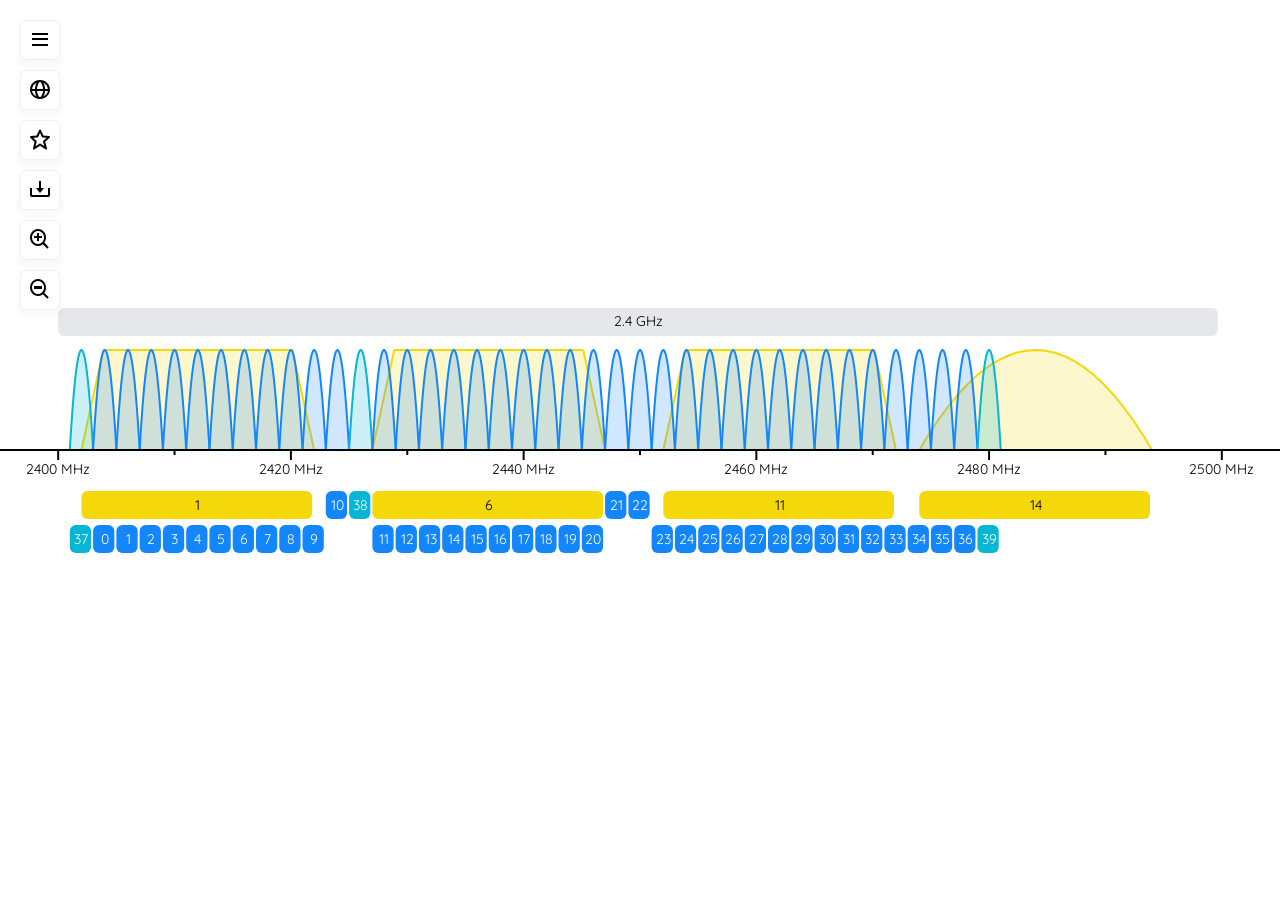
<file: index.html>
<!doctype html>
<html>
    <head>
        <!-- Google tag (gtag.js) -->
        <script
            async
            src="https://www.googletagmanager.com/gtag/js?id=G-HTQY7L5NTF"
        ></script>
        <script>
            window.dataLayer = window.dataLayer || [];
            function gtag() {
                dataLayer.push(arguments);
            }
            gtag("js", new Date());

            gtag("config", "G-HTQY7L5NTF");
        </script>
        <link
            rel="apple-touch-icon"
            sizes="180x180"
            href="favicons/apple-touch-icon.png"
        />
        <link
            rel="icon"
            type="image/png"
            sizes="32x32"
            href="favicons/favicon-32x32.png"
        />
        <link
            rel="icon"
            type="image/png"
            sizes="16x16"
            href="favicons/favicon-16x16.png"
        />
        <link rel="manifest" href="favicons/site.webmanifest" />
        <meta
            name="viewport"
            content="width=device-width, initial-scale=1.0, maximum-scale=1.0, user-scalable=no, viewport-fit=cover"
        />
        <link rel="preconnect" href="https://fonts.googleapis.com" />
        <link rel="preconnect" href="https://fonts.gstatic.com" crossorigin />
        <link
            href="https://fonts.googleapis.com/css2?family=Quicksand:wght@300..700&display=swap"
            rel="stylesheet"
        />
        <link
            href="https://unpkg.com/boxicons@2.1.4/css/boxicons.min.css"
            rel="stylesheet"
        />
        <meta charset="UTF-8" />

        <title>Interactive Spectrum Chart</title>
        <link rel="stylesheet" href="css/style.css" />
    </head>
    <body>
        <canvas id="canvas"></canvas>
        <div class="menu">
            <div class="dropdown-button">
                <button class="button">
                    <i class="bx bx-menu"></i>
                </button>
                <div class="dropdown-menu">
                    <h4>Wi-Fi</h4>
                    <label
                        ><input type="checkbox" id="wifi-visibility" checked />
                        Wi-Fi
                    </label>
                    <div class="wifi-options">
                        <label>
                            <input
                                type="checkbox"
                                id="wifi-20mhz-visibility"
                                checked
                            />
                            20 MHz channels
                        </label>
                        <label>
                            <input type="checkbox" id="wifi-40mhz-visibility" />
                            40 MHz channels
                        </label>
                        <label>
                            <input type="checkbox" id="wifi-80mhz-visibility" />
                            80 MHz channels
                        </label>
                        <label>
                            <input
                                type="checkbox"
                                id="wifi-160mhz-visibility"
                            />
                            160 MHz channels
                        </label>
                        <label>
                            <input
                                type="checkbox"
                                id="wifi-320mhz-visibility"
                            />
                            320 MHz channels
                        </label>
                        <label>
                            <input
                                type="checkbox"
                                id="wifi-overlapping-visibility"
                            />
                            2.4 GHz overlapping channels</label
                        >
                        <label>
                            <input type="checkbox" id="unii-4-visibility" />
                            UNII-4</label
                        >
                        <label>
                            <input
                                type="checkbox"
                                id="psc-visibility"
                                checked
                            />
                            Preferred Scan Channels</label
                        >
                        <label>
                            <input
                                type="checkbox"
                                id="subcarrier-visibility"
                                checked
                            />
                            Subcarriers</label
                        >
                        <div class="subcarrier-options">
                            <label>
                                <input
                                    type="radio"
                                    name="subcarrier-select"
                                    value="OFDM"
                                />
                                OFDM
                            </label>
                            <label>
                                <input
                                    type="radio"
                                    name="subcarrier-select"
                                    value="HT"
                                    checked
                                />
                                HT
                            </label>
                            <label>
                                <input
                                    type="radio"
                                    name="subcarrier-select"
                                    value="VHT"
                                />
                                VHT
                            </label>
                            <div class="resource-unit-options">
                                <label>
                                    <input
                                        type="radio"
                                        name="resource-unit-select"
                                        value="26-RU"
                                    />
                                    26 Resource Units
                                </label>
                                <label>
                                    <input
                                        type="radio"
                                        name="resource-unit-select"
                                        value="67-RU"
                                        checked
                                    />
                                    67 Resource Units
                                </label>
                                <label>
                                    <input
                                        type="radio"
                                        name="resource-unit-select"
                                        value="128-RU"
                                        checked
                                    />
                                    128 Resource Units
                                </label>
                            </div>
                        </div>

                        <h4>Sub 1 GHz</h4>
                        <label>
                            <input
                                type="checkbox"
                                id="wifi-1mhz-visibility"
                                checked
                            />
                            1 MHz channels
                        </label>
                        <label>
                            <input type="checkbox" id="wifi-2mhz-visibility" />
                            2 MHz channels
                        </label>
                        <label>
                            <input type="checkbox" id="wifi-4mhz-visibility" />
                            4 MHz channels
                        </label>
                        <label>
                            <input type="checkbox" id="wifi-8mhz-visibility" />
                            8 MHz channels
                        </label>
                        <label>
                            <input type="checkbox" id="wifi-16mhz-visibility" />
                            16 MHz channels
                        </label>
                        <label
                            ><input
                                type="checkbox"
                                id="S1G-subcarrier-visibility"
                                checked
                            />
                            Subcarriers</label
                        >
                    </div>

                    <h4>Bluetooth</h4>
                    <label
                        ><input
                            type="checkbox"
                            id="bluetooth-visibility"
                            checked
                        />
                        Bluetooth</label
                    >
                    <label class="bluetooth-options">
                        <input
                            type="radio"
                            name="bluetooth-mode-select"
                            value="Classic"
                        />
                        Classic
                    </label>
                    <label class="bluetooth-options">
                        <input
                            type="radio"
                            name="bluetooth-mode-select"
                            value="Low Energy"
                            checked
                        />
                        Low Energy
                    </label>
                    <label>
                        <input
                            type="checkbox"
                            id="bluetooth-adv-visibility"
                            checked
                        />
                        LE Advertising Channels</label
                    >
                    <h4>Zigbee</h4>
                    <label
                        ><input type="checkbox" id="zigbee-visibility" />
                        Zigbee</label
                    >
                    <h4>LoRa</h4>
                    <label
                        ><input type="checkbox" id="lora-visibility" />
                        LoRa</label
                    >
                    <label class="lora-options"
                        ><input type="checkbox" id="lora-125-visibility" /> 125
                        KHz channels
                    </label>
                    <label class="lora-options"
                        ><input type="checkbox" id="lora-500-visibility" /> 500
                        KHz channels
                    </label>
                    <h4>DECT</h4>
                    <label
                        ><input type="checkbox" id="dect-visibility" checked />
                        DECT</label
                    >
                    <h4>Ultra-wideband</h4>
                    <label
                        ><input type="checkbox" id="uwb-visibility" />
                        UWB</label
                    >
                    <div class="uwb-options">
                        <label>
                            <input type="checkbox" id="uwb-500mhz-visibility" />
                            500 MHz channels
                        </label>
                        <label>
                            <input
                                type="checkbox"
                                id="uwb-1000mhz-visibility"
                            />
                            1000+ MHz channels
                        </label>
                    </div>
                    <h4>Band Labels</h4>
                    <label>
                        <input
                            type="checkbox"
                            id="fcc-band-visibility"
                            checked
                        />
                        FCC
                    </label>
                    <label>
                        <input
                            type="checkbox"
                            id="etsi-band-visibility"
                            checked
                        />
                        ETSI
                    </label>
                    <label>
                        <input
                            type="checkbox"
                            id="gsm-cellular-band-visibility"
                        />
                        GSM Cellular
                    </label>
                    <label>
                        <input
                            type="checkbox"
                            id="LTE-cellular-band-visibility"
                        />
                        LTE Cellular
                    </label>
                    <label>
                        <input
                            type="checkbox"
                            id="NR-5G-cellular-band-visibility"
                        />
                        5G NR Cellular
                    </label>
                    <label>
                        <input type="checkbox" id="ITU-band-visibility" />
                        ITU
                    </label>
                    <h4>General</h4>
                    <label>
                        Height:
                        <input
                            type="range"
                            id="height-slider"
                            min="20"
                            max="400"
                            value="100"
                        />
                    </label>
                    <label>
                        <input type="radio" name="theme-select" value="light" />
                        Light Mode
                    </label>
                    <label>
                        <input type="radio" name="theme-select" value="dark" />
                        Dark Mode
                    </label>
                    <label>
                        <input
                            type="radio"
                            name="theme-select"
                            value="system"
                            checked
                        />
                        System
                    </label>
                </div>
            </div>
            <div class="dropdown-button">
                <button class="button" id="domain">
                    <i class="bx bx-globe"></i>
                </button>
                <div class="dropdown-menu">
                    <h4>Regulatory Domains</h4>
                    <div id="domain-options"></div>
                </div>
            </div>
            <div class="dropdown-button">
                <button class="button" id="shortcuts">
                    <i class="bx bx-star"></i>
                </button>
                <div class="dropdown-menu">
                    <h4>Shortcuts</h4>
                    <label>
                        <input
                            type="button"
                            value="900 MHz"
                            id="900-MHz-shortcut"
                    /></label>
                    <label
                        ><input
                            type="button"
                            value="2.4 GHz"
                            id="2400-MHz-shortcut"
                    /></label>
                    <label
                        ><input
                            type="button"
                            value="5 GHz"
                            id="5000-MHz-shortcut"
                    /></label>
                    <label
                        ><input
                            type="button"
                            value="6 GHz"
                            id="6000-MHz-shortcut"
                    /></label>
                    <label
                        ><input
                            type="button"
                            value="Entire spectrum"
                            id="full-spectrum-shortcut"
                    /></label>
                </div>
            </div>
            <button class="button" id="export">
                <i class="bx bx-download"></i>
            </button>
            <button class="button" id="zoom-in">
                <i class="bx bx-zoom-in"></i>
            </button>
            <button class="button" id="zoom-out">
                <i class="bx bx-zoom-out"></i>
            </button>
        </div>
        <script type="module">
            import { zoomTiers } from "./js/data/zoomTiers.js";
            import { bands } from "./js/data/bands.js";
            import { zigbeeChannels } from "./js/data/zigbee.js";
            import { bluetoothChannels } from "./js/data/bluetooth.js";
            import { wifiChannels } from "./js/data/wifi.js";
            import { dectChannels } from "./js/data/dect.js";
            import { wifiSubcarriers } from "./js/data/wifiSubcarriers.js";
            import { loRaChannels } from "./js/data/lora.js";
            import { uwbChannels } from "./js/data/uwb.js";

            let canvas = document.querySelector("#canvas");
            let context = canvas.getContext("2d");

            const DEBUG = false;

            const minZoom = 0.06;
            const maxZoom = 400;

            // Setting state variables
            let showWifi = true;
            let showWifiChannels = true;
            let showUNII4 = false;
            let showPSC = true;
            let showOverlapping = false;
            let showSubcarriers = true;
            let showS1GWifi = true;
            let showS1GSubcarriers = true;
            let show1MHz = true;
            let show2MHz = false;
            let show4MHz = false;
            let show8MHz = false;
            let show16MHz = false;
            let show20MHz = true;
            let show40MHz = false;
            let show80MHz = false;
            let show160MHz = false;
            let show320MHz = false;
            let showBluetooth = true;
            let showBluetoothChannels = false;
            let showBluetoothAdv = true;
            let bluetoothMode = "Low Energy";
            let subCarrierMode = "HT";
            let showZigbee = false;
            let showZigbeeChannels = false;
            let showLoRa = true;
            let showLoRa125 = false;
            let showLoRa500 = false;
            let showDect = true;
            let showUwb = false;
            let showUwb500MHz = false;
            let showUwb1000MHz = false;

            // Bands
            let showBandFCC = true;
            let showBandETSI = true;
            let showBandCellularGSM = false;
            let showBandCellular5GNR = false;
            let showBandCellularLTE = false;
            let showBandITU = false;

            // Domains (visibility is keyed by domain code)
            const domains = [
                { code: "WW", label: "🌍 Show Worldwide (harmonized)" },
                { code: "US", label: "🇺🇸 Show US" },
                { code: "EU", label: "🇪🇺 Show EU" },
                { code: "GB", label: "🇬🇧 Show GB" },
                { code: "AU", label: "🇦🇺 Show AU" },
                { code: "JP", label: "🇯🇵 Show JP" },
            ];
            const domainVisibility = {};
            domains.forEach((d) => (domainVisibility[d.code] = true));

            // Other variables
            let offset = { x: 0, y: 0 };
            let scale = 10;
            let isDragging = false;
            let lastPosition = { x: 0, y: 0 };
            let lastPinchDistance = null;
            let lastTapTime = 0;
            let doubleTapZooming = false;
            let pinchZooming = false;
            let doubleTapStartY = 0;
            let initialScale = 0;
            let zoomCenterX = 0;
            let lastScale = scale; // For scale tuning purposes
            const heightSlider = document.getElementById("height-slider");

            // Movement variables (incomplete, there are some above)
            let scrollDirection = null;
            let scrollThreshold = 2;
            let lastWheelTime = Date.now();
            const wheelTimeout = 200; // ms to reset direction lock

            // Touch coasting/momentum variables
            let velocity = 0;
            let lastTimestamp = 0;
            let isCoasting = false;

            // Visual settings
            const chartSettings = {
                spectralMaskHeight: 100, // Default signature height
                baselineOffset: 14, // Offsets the text below the baseline
                textSize: 12,
            };

            // Rowless labels
            const channelLabelPositions = [];
            const bandLabelPositions = [];

            // Inspector: channel and band label rectangles drawn this frame (in
            // content coordinates, i.e. before offset.y), and the inspected
            // point in screen coordinates: the mouse pointer, or a tap on a
            // touchscreen (null when inactive).
            const labelHitBoxes = [];
            let inspectPosition = null;
            let inspectFromTouch = false; // Tap-activated, not mouse hover

            // A touch that might turn out to be a tap (see touch handlers)
            let tapCandidate = null;
            const TAP_MAX_MOVEMENT = 10; // px
            const TAP_MAX_DURATION = 300; // ms
            const TOUCH_HIT_TOLERANCE = 6; // px, around labels
            const BASE_OFFSET = -56; // Down from center
            const BAND_LABEL_OFFSET = 42; // Up from the top of the spectral masks
            const LABEL_HEIGHT = 28; // Height of labels
            const ROW_HEIGHT = LABEL_HEIGHT + 6;
            const MAX_FREQUENCY_MHZ = 11000; // End of the chart
            const VERTICAL_PADDING = 20; // Space at the scroll range ends
            const FREQUENCY_MARKER_DEPTH = 40; // Space used below the baseline

            // Vertical extent of everything drawn this frame (before offset.y)
            const contentBounds = { top: 0, bottom: 0 };

            const themes = {
                light: {
                    interface: {
                        backgroundColor: "#FFFFFF",
                        foregroundColor: "#F0F0F0",
                        textColor: "#000000",
                        headerColor: "#666",
                    },
                    wifi: {
                        primaryColor: "rgba(245, 216, 9)",
                        secondaryColor: "rgba(245, 216, 9, 0.2)",
                        textColor: "#000000",
                        primaryColorPSC: "rgba(245, 158, 11)",
                        secondaryColorPSC: "rgba(245, 158, 11, 0.2)",
                    },
                    bluetooth: {
                        primaryColor: "rgba(20, 134, 252)",
                        secondaryColor: "rgba(20, 134, 252, 0.2)",
                        textColor: "#FFFFFF",
                        primaryColorAdv: "rgba(6, 182, 212)",
                        secondaryColorAdv: "rgba(6, 182, 212, 0.2)",
                    },
                    zigbee: {
                        primaryColor: "rgba(239, 52, 83)",
                        secondaryColor: "rgba(239, 52, 83, 0.2)",
                        textColor: "#FFFFFF",
                    },
                    lora: {
                        primaryColor: "rgba(0, 159, 227)",
                        secondaryColor: "rgba(0, 159, 227, 0.2)",
                        textColor: "#FFFFFF",
                    },
                    dect: {
                        primaryColor: "rgba(192, 38, 211)",
                        secondaryColor: "rgba(192, 38, 211, 0.2)",
                        textColor: "#FFFFFF",
                    },
                    uwb: {
                        primaryColor: "rgba(139, 92, 246)",
                        secondaryColor: "rgba(139, 92, 246, 0.2)",
                        textColor: "#FFFFFF",
                    },
                    itu: {
                        primaryColor: "#e5e7eb",
                        secondaryColor: "#f7f8f9",
                        textColor: "#000000",
                    },
                    fcc: {
                        primaryColor: "#e5e7eb",
                        secondaryColor: "#f7f8f9",
                        textColor: "#000000",
                    },
                    etsi: {
                        primaryColor: "#6b7280",
                        secondaryColor: "#d3d5d9",
                        textColor: "#FFFFFF",
                    },
                    gsm: {
                        primaryColor: "#2dd4bf",
                        secondaryColor: "#c0f2ec",
                        textColor: "#FFFFFF",
                    },
                    lte: {
                        primaryColor: "#38bdf8",
                        secondaryColor: "#c3ebfd",
                        textColor: "#FFFFFF",
                    },
                    nr: {
                        primaryColor: "#818cf8",
                        secondaryColor: "#d9dcfd",
                        textColor: "#FFFFFF",
                    },
                },
                dark: {
                    interface: {
                        backgroundColor: "#242835",
                        foregroundColor: "#323541",
                        textColor: "#94a3b8",
                        headerColor: "#64748b",
                    },
                    wifi: {
                        primaryColor: "rgba(203, 184, 50)", // Usually 60% color saturation
                        secondaryColor: "rgba(203, 184, 50, 0.2)",
                        textColor: "#000000",
                        primaryColorPSC: "rgba(204, 147, 51)",
                        secondaryColorPSC: "rgba(204, 147, 51, 0.2)",
                    },
                    bluetooth: {
                        primaryColor: "rgba(64, 134, 207)",
                        secondaryColor: "rgba(64, 134, 207, 0.2)",
                        textColor: "#FFFFFF",
                        primaryColorAdv: "rgba(52, 160, 180)",
                        secondaryColorAdv: "rgba(52, 160, 180, 0.2)",
                    },
                    zigbee: {
                        primaryColor: "rgba(211, 79, 101)",
                        secondaryColor: "rgba(211, 79, 101, 0.2)",
                        textColor: "#FFFFFF",
                    },
                    lora: {
                        primaryColor: "rgba(45, 140, 181)",
                        secondaryColor: "rgba(45, 140, 181, 0.2)",
                        textColor: "#FFFFFF",
                    },
                    dect: {
                        primaryColor: "rgba(182, 49, 199)",
                        secondaryColor: "rgba(182, 49, 199, 0.2)",
                        textColor: "#FFFFFF",
                    },
                    uwb: {
                        primaryColor: "rgba(148, 117, 220)",
                        secondaryColor: "rgba(148, 117, 220, 0.2)",
                        textColor: "#FFFFFF",
                    },
                    itu: {
                        primaryColor: "#374151",
                        secondaryColor: "#c3c6cb",
                        textColor: "#FFFFFF",
                    },
                    fcc: {
                        primaryColor: "#374151",
                        secondaryColor: "#c3c6cb",
                        textColor: "#FFFFFF",
                    },
                    etsi: {
                        primaryColor: "#64748b",
                        secondaryColor: "#d0d5dc",
                        textColor: "#FFFFFF",
                    },
                    gsm: {
                        primaryColor: "#34ccb9",
                        secondaryColor: "#c2f0ea",
                        textColor: "#FFFFFF",
                    },
                    lte: {
                        primaryColor: "#5aafd5",
                        secondaryColor: "#cee7f2",
                        textColor: "#FFFFFF",
                    },
                    nr: {
                        primaryColor: "#949be4",
                        secondaryColor: "#dfe1f7",
                        textColor: "#FFFFFF",
                    },
                },
            };

            const getSystemTheme = () =>
                window.matchMedia("(prefers-color-scheme: dark)").matches
                    ? "dark"
                    : "light";

            let style; // Active theme, assigned by setTheme

            function setTheme(mode) {
                const actualTheme = mode === "system" ? getSystemTheme() : mode;
                style = themes[actualTheme];

                // Update CSS custom properties for CSS elements
                const root = document.documentElement;
                root.style.setProperty(
                    "--background",
                    style.interface.backgroundColor,
                );
                root.style.setProperty(
                    "--foreground",
                    style.interface.foregroundColor,
                );
                root.style.setProperty("--text", style.interface.textColor);
                root.style.setProperty("--header", style.interface.headerColor);

                // Theme scroll bars
                document.documentElement.style.colorScheme = actualTheme;
            }

            // Initialize
            setTheme("system");

            // Listen for system theme changes
            window
                .matchMedia("(prefers-color-scheme: dark)")
                .addEventListener("change", () => {
                    const themeSelect = document.getElementById("theme-select");
                    if (themeSelect && themeSelect.value === "system") {
                        setTheme("system");
                    }
                });

            function resizeCanvas() {
                // Increase the size of the canvas
                canvas.width = window.innerWidth * window.devicePixelRatio;
                canvas.height = window.innerHeight * window.devicePixelRatio;

                if (DEBUG) {
                    console.log("Device Pixel Ratio:", window.devicePixelRatio);
                    console.log("window.innerHeight", window.innerHeight);
                }

                // Scale drawing operations
                context.scale(devicePixelRatio, devicePixelRatio);
                context.lineWidth = 2;

                // scale everything down using CSS
                canvas.style.width = window.innerWidth + "px";
                canvas.style.height = window.innerHeight + "px";
            }

            resizeCanvas();
            window.addEventListener("resize", resizeCanvas);

            // Set the center of the viewport
            function setViewportFrequency(viewportFrequency) {
                offset.x =
                    canvas.width / window.devicePixelRatio / 2 -
                    viewportFrequency * 2 * scale;
            }

            function setViewportFrequencyRange(startFrequency, stopFrequency) {
                // Calculate the width of the viewport in pixels (accounting for device pixel ratio)
                const viewportWidth = canvas.width / window.devicePixelRatio;

                // Calculate required scale to fit the frequency range in the viewport
                // The 2 comes from the base scale factor in mhzToScreenX where pixelsPerMhz = 2 * scale
                scale = viewportWidth / ((stopFrequency - startFrequency) * 2);

                // Clamp the scale to min/max zoom levels
                scale = Math.min(Math.max(minZoom, scale), maxZoom);

                // Calculate the offset needed to position startFrequency at the left edge
                offset.x = -startFrequency * 2 * scale;
            }

            setViewportFrequencyRange(2395, 2505);

            // Common drawing utilities
            function getBaselineY() {
                return canvas.height / window.devicePixelRatio / 2;
            }

            function getZoomTier(scale) {
                return Object.values(zoomTiers).find(
                    (tier) => scale < tier.threshold,
                );
            }

            function drawFrequencyMarkers(
                context,
                scale,
                viewportStart,
                viewportEnd,
            ) {
                const tier = getZoomTier(scale);
                const config = tier.frequency;
                const baselineY = getBaselineY();

                viewportStart = Math.max(
                    0,
                    Math.min(MAX_FREQUENCY_MHZ, viewportStart),
                );
                viewportEnd = Math.max(
                    0,
                    Math.min(MAX_FREQUENCY_MHZ, viewportEnd),
                );

                const startFreq =
                    Math.floor(viewportStart / config.step) * config.step;
                const endFreq =
                    Math.ceil(viewportEnd / config.step) * config.step;

                context.beginPath();
                context.strokeStyle = style.interface.textColor;
                context.fillStyle = style.interface.textColor;
                context.textAlign = "center";

                for (
                    let freq = startFreq;
                    freq <= endFreq;
                    freq += config.step
                ) {
                    if (freq >= 0 && freq <= MAX_FREQUENCY_MHZ) {
                        const x = mhzToScreenX(freq);

                        // Draw tick mark
                        context.moveTo(x, baselineY);
                        context.lineTo(x, baselineY + 10);

                        // Draw frequency label using the label system
                        const label = config.showAsGHz
                            ? `${(freq / 1000).toFixed(config.ghzDecimals)} GHz`
                            : `${freq} MHz`;

                        // Draw the marker labels
                        const freqMarkerY = baselineY + 20; // Apply 20px offset to label
                        context.fillStyle = style.interface.textColor;
                        context.fillText(label, x, freqMarkerY);

                        // Draw minor ticks
                        for (
                            let minorFreq = freq + config.minorSteps;
                            minorFreq < freq + config.step &&
                            minorFreq <= MAX_FREQUENCY_MHZ;
                            minorFreq += config.minorSteps
                        ) {
                            if (minorFreq >= 0) {
                                const minorX = mhzToScreenX(minorFreq);
                                context.moveTo(minorX, baselineY);
                                context.lineTo(minorX, baselineY + 5);
                            }
                        }
                    }
                }
                context.stroke();
            }

            function drawSubcarriers({
                centerX,
                centerY,
                channelType,
                scale,
                height,
                color,
                fillColor,
                points = 24,
            }) {
                const config = wifiSubcarriers[channelType];
                const subCarrierWidth = config.spacing / 1000;
                const width = subCarrierWidth * 2 * scale;

                const isInRanges = (index, ranges) => {
                    if (!ranges) return false;
                    return ranges.some((range) => {
                        if (Array.isArray(range)) {
                            return index >= range[0] && index <= range[1];
                        }
                        return index === range;
                    });
                };

                const getMaxIndex = () => {
                    let max = 0;
                    config.subcarriers.forEach((range) => {
                        max = Math.max(
                            max,
                            Array.isArray(range) ? range[1] : range,
                        );
                    });
                    return max;
                };

                const maxIndex = getMaxIndex();

                // Draw data subcarrier fills
                context.beginPath();
                context.fillStyle = fillColor;

                let currentX = centerX;
                for (let i = 0; i <= maxIndex; i++) {
                    if (
                        isInRanges(i, config.subcarriers) &&
                        !isInRanges(i, config.nulls) &&
                        !isInRanges(i, config.pilots)
                    ) {
                        context.moveTo(currentX - width / 2, centerY);
                        for (let j = 0; j <= points; j++) {
                            const px = (j / points) * width - width / 2;
                            const py =
                                height * (1 - Math.pow((2 * px) / width, 2));
                            context.lineTo(currentX + px, centerY - py);
                        }
                        context.lineTo(currentX + width / 2, centerY);
                    }
                    currentX += width;
                }

                currentX = centerX;
                for (let i = 0; i <= maxIndex; i++) {
                    if (
                        isInRanges(i, config.subcarriers) &&
                        !isInRanges(i, config.nulls) &&
                        !isInRanges(i, config.pilots)
                    ) {
                        context.moveTo(currentX - width / 2, centerY);
                        for (let j = 0; j <= points; j++) {
                            const px = (j / points) * width - width / 2;
                            const py =
                                height * (1 - Math.pow((2 * px) / width, 2));
                            context.lineTo(currentX + px, centerY - py);
                        }
                        context.lineTo(currentX + width / 2, centerY);
                    }
                    currentX -= width;
                }

                context.fill();

                // Draw pilot fills
                context.beginPath();
                context.fillStyle = color;

                currentX = centerX;
                for (let i = 0; i <= maxIndex; i++) {
                    if (isInRanges(i, config.pilots)) {
                        context.moveTo(currentX - width / 2, centerY);
                        for (let j = 0; j <= points; j++) {
                            const px = (j / points) * width - width / 2;
                            const py =
                                height * (1 - Math.pow((2 * px) / width, 2));
                            context.lineTo(currentX + px, centerY - py);
                        }
                        context.lineTo(currentX + width / 2, centerY);
                    }
                    currentX += width;
                }

                currentX = centerX;
                for (let i = 0; i <= maxIndex; i++) {
                    if (isInRanges(i, config.pilots)) {
                        context.moveTo(currentX - width / 2, centerY);
                        for (let j = 0; j <= points; j++) {
                            const px = (j / points) * width - width / 2;
                            const py =
                                height * (1 - Math.pow((2 * px) / width, 2));
                            context.lineTo(currentX + px, centerY - py);
                        }
                        context.lineTo(currentX + width / 2, centerY);
                    }
                    currentX -= width;
                }

                context.fill();

                // Draw all strokes
                context.beginPath();
                context.strokeStyle = color;

                currentX = centerX;
                for (let i = 0; i <= maxIndex; i++) {
                    if (
                        isInRanges(i, config.subcarriers) &&
                        !isInRanges(i, config.nulls)
                    ) {
                        for (let j = 0; j <= points; j++) {
                            const px = (j / points) * width - width / 2;
                            const py =
                                height * (1 - Math.pow((2 * px) / width, 2));
                            if (j === 0) {
                                context.moveTo(currentX + px, centerY - py);
                            } else {
                                context.lineTo(currentX + px, centerY - py);
                            }
                        }
                    }
                    currentX += width;
                }

                currentX = centerX;
                for (let i = 0; i <= maxIndex; i++) {
                    if (
                        isInRanges(i, config.subcarriers) &&
                        !isInRanges(i, config.nulls)
                    ) {
                        for (let j = 0; j <= points; j++) {
                            const px = (j / points) * width - width / 2;
                            const py =
                                height * (1 - Math.pow((2 * px) / width, 2));
                            if (j === 0) {
                                context.moveTo(currentX + px, centerY - py);
                            } else {
                                context.lineTo(currentX + px, centerY - py);
                            }
                        }
                    }
                    currentX -= width;
                }

                context.stroke();
            }

            // True when DSSS is the channel's only modulation (e.g. 2.4 GHz
            // channel 14), which is drawn as a parabola instead of a ziggurat
            function isDsssOnly(channel) {
                return (
                    channel.modulation?.length === 1 &&
                    channel.modulation[0] === "DSSS"
                );
            }

            function drawWiFiChannel(channel, scale, widthForID) {
                const centerX = mhzToScreenX(channel.frequency);
                const centerY = getBaselineY();
                const width = channel.width * 2 * scale;
                const height = chartSettings.spectralMaskHeight;

                let channelType;

                var primaryColor = style.wifi.primaryColor;
                var secondaryColor = style.wifi.secondaryColor;

                if (channel.psc && showPSC) {
                    primaryColor = style.wifi.primaryColorPSC;
                    secondaryColor = style.wifi.secondaryColorPSC;
                }

                // Draw subcarriers for S1G (Page 3211 and 3125 in 802.11-2020)
                if (showS1GSubcarriers && scale >= 50) {
                    switch (channel.width) {
                        case 1:
                            drawSubcarriers({
                                centerX: mhzToScreenX(channel.frequency),
                                centerY: getBaselineY(),
                                channelType: "S1G-1",
                                scale: scale,
                                height: chartSettings.spectralMaskHeight - 2,
                                color: style.wifi.primaryColor,
                                fillColor: style.wifi.secondaryColor,
                            });
                            channelType = "S1G-1";
                            break;
                        case 2:
                            drawSubcarriers({
                                centerX: mhzToScreenX(channel.frequency),
                                centerY: getBaselineY(),
                                channelType: "S1G-2",
                                scale: scale,
                                height: chartSettings.spectralMaskHeight - 2,
                                color: style.wifi.primaryColor,
                                fillColor: style.wifi.secondaryColor,
                            });
                            channelType = "S1G-2";
                            break;
                        case 4:
                            drawSubcarriers({
                                centerX: mhzToScreenX(channel.frequency),
                                centerY: getBaselineY(),
                                channelType: "S1G-4",
                                scale: scale,
                                height: chartSettings.spectralMaskHeight - 2,
                                color: style.wifi.primaryColor,
                                fillColor: style.wifi.secondaryColor,
                            });
                            channelType = "S1G-4";
                            break;
                        case 8:
                            drawSubcarriers({
                                centerX: mhzToScreenX(channel.frequency),
                                centerY: getBaselineY(),
                                channelType: "S1G-8",
                                scale: scale,
                                height: chartSettings.spectralMaskHeight - 2,
                                color: style.wifi.primaryColor,
                                fillColor: style.wifi.secondaryColor,
                            });
                            channelType = "S1G-8";
                            break;
                        case 16:
                            drawSubcarriers({
                                centerX: mhzToScreenX(channel.frequency),
                                centerY: getBaselineY(),
                                channelType: "S1G-16",
                                scale: scale,
                                height: chartSettings.spectralMaskHeight - 2,
                                color: style.wifi.primaryColor,
                                fillColor: style.wifi.secondaryColor,
                            });
                            channelType = "S1G-16";
                            break;
                        default:
                            break;
                    }
                }

                // Draw subcarriers for OFDM
                if (
                    showSubcarriers &&
                    subCarrierMode == "OFDM" &&
                    scale >= 9 &&
                    channel.modulation?.includes("OFDM") &&
                    channel.width == 20 &&
                    !isDsssOnly(channel)
                ) {
                    drawSubcarriers({
                        centerX: mhzToScreenX(channel.frequency),
                        centerY: getBaselineY(),
                        channelType: "OFDM",
                        scale: scale,
                        height: chartSettings.spectralMaskHeight - 2,
                        color: style.wifi.primaryColor,
                        fillColor: style.wifi.secondaryColor,
                    });
                    channelType = "OFDM";
                }

                // Draw subcarriers for HT
                if (
                    showSubcarriers &&
                    subCarrierMode == "HT" &&
                    scale >= 9 &&
                    !isDsssOnly(channel) &&
                    channel.modulation?.includes("HT")
                ) {
                    switch (channel.width) {
                        case 20:
                            drawSubcarriers({
                                centerX: mhzToScreenX(channel.frequency),
                                centerY: getBaselineY(),
                                channelType: "HT-20",
                                scale: scale,
                                height: chartSettings.spectralMaskHeight - 2,
                                color: style.wifi.primaryColor,
                                fillColor: style.wifi.secondaryColor,
                            });
                            channelType = "HT-20";
                            break;
                        case 40:
                            drawSubcarriers({
                                centerX: mhzToScreenX(channel.frequency),
                                centerY: getBaselineY(),
                                channelType: "HT-40",
                                scale: scale,
                                height: chartSettings.spectralMaskHeight - 2,
                                color: style.wifi.primaryColor,
                                fillColor: style.wifi.secondaryColor,
                            });
                            channelType = "HT-40";
                            break;
                        default:
                            break;
                    }
                }

                // Draw subcarriers for VHT
                if (
                    showSubcarriers &&
                    subCarrierMode == "VHT" &&
                    scale >= 9 &&
                    !isDsssOnly(channel) &&
                    channel.modulation?.includes("VHT")
                ) {
                    switch (channel.width) {
                        case 20:
                            drawSubcarriers({
                                centerX: mhzToScreenX(channel.frequency),
                                centerY: getBaselineY(),
                                channelType: "VHT-20",
                                scale: scale,
                                height: chartSettings.spectralMaskHeight - 2,
                                color: primaryColor,
                                fillColor: secondaryColor,
                            });
                            channelType = "VHT-20";
                            break;
                        case 40:
                            drawSubcarriers({
                                centerX: mhzToScreenX(channel.frequency),
                                centerY: getBaselineY(),
                                channelType: "VHT-40",
                                scale: scale,
                                height: chartSettings.spectralMaskHeight - 2,
                                color: style.wifi.primaryColor,
                                fillColor: style.wifi.secondaryColor,
                            });
                            channelType = "VHT-40";
                            break;
                        case 80:
                            drawSubcarriers({
                                centerX: mhzToScreenX(channel.frequency),
                                centerY: getBaselineY(),
                                channelType: "VHT-80",
                                scale: scale,
                                height: chartSettings.spectralMaskHeight - 2,
                                color: style.wifi.primaryColor,
                                fillColor: style.wifi.secondaryColor,
                            });
                            channelType = "VHT-80";
                            break;
                        case 160:
                            drawSubcarriers({
                                centerX: mhzToScreenX(channel.frequency),
                                centerY: getBaselineY(),
                                channelType: "VHT-160",
                                scale: scale,
                                height: chartSettings.spectralMaskHeight - 2,
                                color: style.wifi.primaryColor,
                                fillColor: style.wifi.secondaryColor,
                            });
                            channelType = "VHT-160";
                            break;
                        default:
                            break;
                    }
                }

                // Use parabola for DSSS-only channels, ziggurat for others
                if (isDsssOnly(channel)) {
                    drawParabola(
                        centerX,
                        centerY,
                        width,
                        height,
                        style.wifi.primaryColor,
                        style.wifi.secondaryColor,
                    );
                } else {
                    drawZiggurat(
                        centerX,
                        centerY,
                        width,
                        height,
                        channelType,
                        primaryColor,
                        secondaryColor,
                    );
                }

                // Create the rowData object
                const rowData = {
                    id: "wi-fi",
                    type: widthForID,
                };

                drawChannelLabel(
                    centerX,
                    centerY,
                    width,
                    primaryColor,
                    style.wifi.textColor,
                    channel.channel,
                    channel,
                );
            }

            function drawZigbeeChannel(channel, scale) {
                const centerX = mhzToScreenX(channel.frequency);
                const centerY = getBaselineY();
                const width = channel.width * 2 * scale;
                const height = chartSettings.spectralMaskHeight;

                drawParabola(
                    centerX,
                    centerY,
                    width,
                    height,
                    style.zigbee.primaryColor,
                    style.zigbee.secondaryColor,
                );

                const rowData = {
                    id: "zigbee",
                    type: "zigbee",
                };

                drawChannelLabel(
                    centerX,
                    centerY,
                    width,
                    style.zigbee.primaryColor,
                    style.zigbee.textColor,
                    channel.channel,
                    channel,
                );
            }

            function drawLoRaChannel(channel, scale, widthForID) {
                const centerX = mhzToScreenX(channel.frequency);
                const centerY = getBaselineY();
                const width = channel.width * 2 * scale;
                const height = chartSettings.spectralMaskHeight;

                drawParabola(
                    centerX,
                    centerY,
                    width,
                    height,
                    style.lora.primaryColor,
                    style.lora.secondaryColor,
                );

                const rowData = {
                    id: "lora",
                    type: widthForID,
                };

                drawChannelLabel(
                    centerX,
                    centerY,
                    width,
                    style.lora.primaryColor,
                    style.lora.textColor,
                    channel.channel,
                    channel,
                );
            }

            function drawDectChannel(channel, scale, widthForID) {
                const centerX = mhzToScreenX(channel.frequency);
                const centerY = getBaselineY();
                const width = channel.width * 2 * scale;
                const height = chartSettings.spectralMaskHeight;

                drawParabola(
                    centerX,
                    centerY,
                    width,
                    height,
                    style.dect.primaryColor,
                    style.dect.secondaryColor,
                );

                const rowData = {
                    id: "dect",
                    type: widthForID,
                };

                drawChannelLabel(
                    centerX,
                    centerY,
                    width,
                    style.dect.primaryColor,
                    style.dect.textColor,
                    channel.channel,
                    channel,
                );
            }

            function drawUwbChannel(channel, scale, widthForID) {
                const centerX = mhzToScreenX(channel.frequency);
                const centerY = getBaselineY();
                const width = channel.width * 2 * scale;
                const height = chartSettings.spectralMaskHeight;

                drawZiggurat(
                    centerX,
                    centerY,
                    width,
                    height,
                    null, // channelType not defined for UWB
                    style.uwb.primaryColor,
                    style.uwb.secondaryColor,
                );

                const rowData = {
                    id: "uwb",
                    type: widthForID,
                };

                drawChannelLabel(
                    centerX,
                    centerY,
                    width,
                    style.uwb.primaryColor,
                    style.uwb.textColor,
                    channel.channel,
                    channel,
                );
            }

            function drawBluetoothChannel(channel, scale) {
                const centerX = mhzToScreenX(channel.frequency);
                const centerY = getBaselineY();
                const width = channel.width * 2 * scale;
                const height = chartSettings.spectralMaskHeight;

                let primaryColor = style.bluetooth.primaryColor;
                let secondaryColor = style.bluetooth.secondaryColor;

                if (
                    channel.application === "Primary Advertising" &&
                    showBluetoothAdv
                ) {
                    primaryColor = style.bluetooth.primaryColorAdv;
                    secondaryColor = style.bluetooth.secondaryColorAdv;
                }

                drawParabola(
                    centerX,
                    centerY,
                    width,
                    height,
                    primaryColor,
                    secondaryColor,
                );

                const rowData = {
                    id: "bluetooth",
                    type: "bluetooth",
                };

                let technology = "bluetooth";

                drawChannelLabel(
                    centerX,
                    centerY,
                    width,
                    primaryColor,
                    style.bluetooth.textColor,
                    channel.channel,
                    channel,
                );
            }

            function drawZiggurat(
                centerX,
                centerY,
                width,
                height,
                channelType,
                lineColor,
                fillColor,
            ) {
                const channelWidthMhz = width / (2 * scale);
                let mhzInset;

                if (wifiSubcarriers[channelType]) {
                    mhzInset = wifiSubcarriers[channelType].inset;
                } else if (channelWidthMhz <= 16) {
                    mhzInset = 0.09375;
                } else {
                    mhzInset = 1.875;
                }

                const insetPixels = mhzInset * 2 * scale;
                const lowerFreqX = centerX - width / 2 + insetPixels;
                const upperFreqX = centerX + width / 2 - insetPixels;
                const topY = centerY - height;

                // Draw fill first
                context.beginPath();
                context.moveTo(centerX - width / 2, centerY); // Full channel start
                context.lineTo(lowerFreqX, topY); // Inset start
                context.lineTo(upperFreqX, topY); // Inset end
                context.lineTo(centerX + width / 2, centerY); // Full channel end
                context.fillStyle = fillColor;
                context.fill();

                // Draw outline (without bottom line)
                context.beginPath();
                context.strokeStyle = lineColor;
                context.moveTo(lowerFreqX, topY);
                context.lineTo(centerX - width / 2, centerY);
                context.moveTo(upperFreqX, topY);
                context.lineTo(centerX + width / 2, centerY);
                context.moveTo(lowerFreqX, topY);
                context.lineTo(upperFreqX, topY);
                context.stroke();
            }

            function drawParabola(
                centerX,
                centerY,
                width,
                height,
                lineColor,
                fillColor,
            ) {
                var points = 24;

                // Draw fill first
                context.beginPath();
                context.moveTo(centerX - width / 2, centerY); // Start at bottom left

                // Draw parabola points
                for (let i = 0; i <= points; i++) {
                    const x = (i / points) * width - width / 2;
                    const y = height * (1 - Math.pow((2 * x) / width, 2));
                    context.lineTo(centerX + x, centerY - y);
                }

                context.lineTo(centerX + width / 2, centerY); // To bottom right
                context.fillStyle = fillColor;
                context.fill();

                // Draw outline (without bottom line)
                context.beginPath();
                context.strokeStyle = lineColor;
                // Draw parabola curve only
                for (let i = 0; i <= points; i++) {
                    const x = (i / points) * width - width / 2;
                    const y = height * (1 - Math.pow((2 * x) / width, 2));
                    if (i === 0) {
                        context.moveTo(centerX + x, centerY - y);
                    } else {
                        context.lineTo(centerX + x, centerY - y);
                    }
                }
                context.stroke();
            }

            // Country code filtering
            function filterByCountry(domain) {
                return domain.some((code) => domainVisibility[code]);
            }

            // Helper function for coordinate conversion
            function mhzToScreenX(mhz) {
                const pixelsPerMhz = 2 * scale;
                return mhz * pixelsPerMhz + offset.x;
            }

            // Helper function for coordinate conversion
            function screenXToMhz(screenX) {
                const pixelsPerMhz = 2 * scale;
                const freq = (screenX - offset.x) / pixelsPerMhz;
                return Math.max(0, Math.min(MAX_FREQUENCY_MHZ, freq));
            }

            // Check if a new channel label overlaps with existing ones
            function findRowForChannelLabel(labelStart, labelWidth) {
                const labelEnd = labelStart + labelWidth;
                let row = 0;

                // Keep checking rows until we find one where the label fits
                while (true) {
                    // Get all labels in current row
                    const labelsInRow = channelLabelPositions.filter(
                        (label) => label.row === row,
                    );

                    // Check if label overlaps with any existing labels in this row
                    const hasOverlap = labelsInRow.some(
                        (existingLabel) =>
                            !(
                                labelEnd < existingLabel.start ||
                                labelStart > existingLabel.end
                            ),
                    );

                    if (!hasOverlap) {
                        // Found a row where the label fits! Add it to our positions
                        channelLabelPositions.push({
                            row,
                            start: labelStart,
                            end: labelEnd,
                        });
                        return row;
                    }

                    // Try next row
                    row++;
                }
            }

            // Check if a new band label overlaps with existing ones
            function findRowForBandLabel(labelStart, labelEnd) {
                let row = 0;

                // Keep checking rows until we find one where the label fits
                while (true) {
                    // Get all labels in current row
                    const labelsInRow = bandLabelPositions.filter(
                        (label) => label.row === row,
                    );

                    // Check if label overlaps with any existing labels in this row
                    const hasOverlap = labelsInRow.some(
                        (existingLabel) =>
                            !(
                                labelEnd < existingLabel.start ||
                                labelStart > existingLabel.end
                            ),
                    );

                    if (!hasOverlap) {
                        // Found a row where the label fits! Add it to our positions
                        bandLabelPositions.push({
                            row,
                            start: labelStart,
                            end: labelEnd,
                        });
                        return row;
                    }

                    // Try next row
                    row++;
                }
            }

            function drawChannelLabel(
                centerX,
                centerY,
                width,
                backgroundColor,
                foregroundColor,
                text,
                channel,
            ) {
                // If the label is too narrow, don't draw it
                if (width < 4) return;

                // Calculate label position
                const labelStart = centerX - width / 2;

                // Find which row this label should go in
                const row = findRowForChannelLabel(labelStart, width - 2);

                // Calculate vertical offset based on row
                const rowOffset = BASE_OFFSET - row * ROW_HEIGHT;

                // Draw the label
                const height = 30;
                centerY = centerY - rowOffset;

                const labelBottom = centerY - height / 2 + LABEL_HEIGHT;
                contentBounds.bottom = Math.max(
                    contentBounds.bottom,
                    labelBottom,
                );

                context.beginPath();
                context.roundRect(
                    centerX - width / 2,
                    centerY - height / 2,
                    width - 2,
                    LABEL_HEIGHT,
                    6,
                );
                context.fillStyle = backgroundColor;
                context.fill();

                // Remember where this label is, for mouseover hit testing
                labelHitBoxes.push({
                    x: centerX - width / 2,
                    y: centerY - height / 2,
                    width: width - 2,
                    height: LABEL_HEIGHT,
                    hoverColor: lightenColor(backgroundColor, 0.7),
                    text,
                    textX: centerX,
                    textY: centerY,
                    fitWidth: width,
                    rows: () => describeChannel(channel),
                });

                // Stop-gap, temporary fix
                context.font = "14px Quicksand";
                context.textAlign = "center";
                context.textBaseline = "middle";

                // Draw text if it fits
                const textWidth = context.measureText(text).width + 4;
                if (width >= textWidth) {
                    context.fillStyle = foregroundColor;
                    context.fillText(text, centerX, centerY);
                }
            }

            function drawBandLabel(
                startX,
                centerX,
                centerY,
                width,
                primaryColor,
                secondaryColor,
                textColor,
                text,
                band,
            ) {
                contentBounds.top = Math.min(contentBounds.top, centerY);

                labelHitBoxes.push({
                    x: startX,
                    y: centerY,
                    width,
                    height: LABEL_HEIGHT,
                    hoverColor: secondaryColor,
                    text,
                    textX: centerX,
                    textY: centerY + LABEL_HEIGHT / 2,
                    fitWidth: width,
                    rows: () => describeBand(band),
                });

                // Draw rectangle
                context.beginPath();
                context.roundRect(startX, centerY, width, LABEL_HEIGHT, 6);
                context.fillStyle = primaryColor;
                context.fill();

                // Calculate the text width and add padding
                const textWidth = context.measureText(text).width + 4;

                if (width >= textWidth) {
                    context.fillStyle = textColor;
                    context.fillText(text, centerX, centerY + LABEL_HEIGHT / 2);
                } else {
                }
            }

            // Pan vertically by deltaY, without moving further out of range.
            // The range is the same in both directions: enough to bring the
            // side that overflows the viewport fully into view. If nothing
            // overflows, there is no range and the chart stays centered.
            // Moving back toward the range is always allowed, so a change in
            // the content (zooming, filters) never strands the view.
            function panVertically(deltaY) {
                const baselineY = getBaselineY();
                const above = baselineY - contentBounds.top;
                const below = contentBounds.bottom - baselineY;
                const range = Math.max(
                    0,
                    Math.max(above, below) + VERTICAL_PADDING - baselineY,
                );

                // Don't pass the range, unless we're already outside of it
                const upperLimit = Math.max(range, offset.y);
                const lowerLimit = Math.min(-range, offset.y);

                const next = offset.y + deltaY;
                offset.y = Math.min(Math.max(next, lowerLimit), upperLimit);
            }

            // Keep either end of the chart from passing the viewport's center.
            // Unlike vertical panning, this is clamped every frame: the limits
            // depend only on the scale, never on which labels are visible.
            function clampHorizontalOffset() {
                const centerX = canvas.width / window.devicePixelRatio / 2;
                const pixelsPerMhz = 2 * scale;
                const maxOffset = centerX; // 0 MHz at the center
                // Last MHz at the center
                const minOffset = centerX - MAX_FREQUENCY_MHZ * pixelsPerMhz;
                offset.x = Math.min(Math.max(offset.x, minOffset), maxOffset);
            }

            // Mix a CSS rgb()/rgba() color toward white. amount: 0 = unchanged,
            // 1 = white. The result is always opaque.
            function lightenColor(color, amount) {
                const [r, g, b] = color.match(/[\d.]+/g).slice(0, 3).map(Number);
                const mix = (c) => Math.round(c + (255 - c) * amount);
                return `rgb(${mix(r)}, ${mix(g)}, ${mix(b)})`;
            }

            // Format a frequency value with up to 3 decimals, e.g. "2437 MHz"
            function formatMhz(value) {
                return `${Number(value.toFixed(3))} MHz`;
            }

            // [label, value] pairs for a channel's tooltip
            function describeChannel(channel) {
                const rows = [["Channel", channel.channel]];

                if (channel.frequency !== undefined && channel.width !== undefined) {
                    rows.push(
                        ["Center", formatMhz(channel.frequency)],
                        ["Start", formatMhz(channel.frequency - channel.width / 2)],
                        ["Stop", formatMhz(channel.frequency + channel.width / 2)],
                        ["Width", formatMhz(channel.width)],
                    );
                }

                // Any other attributes (domain, psc, advertising, ...)
                const shown = ["channel", "frequency", "width"];
                Object.entries(channel).forEach(([key, value]) => {
                    if (shown.includes(key)) return;
                    const name = key.charAt(0).toUpperCase() + key.slice(1);
                    rows.push([name, Array.isArray(value) ? value.join(", ") : value]);
                });

                return rows;
            }

            // [label, value] pairs for a band's tooltip
            function describeBand(band) {
                const rows = [
                    ["Band", band.name],
                    ["Center", formatMhz((band.start + band.stop) / 2)],
                    ["Start", formatMhz(band.start)],
                    ["Stop", formatMhz(band.stop)],
                    ["Width", formatMhz(band.stop - band.start)],
                ];

                // Any other attributes
                const shown = ["name", "start", "stop"];
                Object.entries(band).forEach(([key, value]) => {
                    if (shown.includes(key)) return;
                    const name = key.charAt(0).toUpperCase() + key.slice(1);
                    rows.push([name, Array.isArray(value) ? value.join(", ") : value]);
                });

                return rows;
            }

            // Place a tooltip near the pointer (screen coordinates), flipping to
            // the other side of the pointer and clamping so it stays fully
            // inside the viewport.
            function placeTooltip(pointerX, pointerY, width, height, fromTouch) {
                const GAP = 14;
                const viewportWidth = canvas.width / window.devicePixelRatio;
                const viewportHeight = canvas.height / window.devicePixelRatio;

                let x = pointerX + GAP;
                if (x + width > viewportWidth) x = pointerX - GAP - width;

                // A finger covers what is below it, so touch prefers above
                const gapY = fromTouch ? GAP * 3 : GAP;
                let y = fromTouch ? pointerY - gapY - height : pointerY + gapY;
                if (fromTouch && y < 0) y = pointerY + gapY;
                else if (!fromTouch && y + height > viewportHeight)
                    y = pointerY - gapY - height;

                return {
                    x: Math.max(0, Math.min(x, viewportWidth - width)),
                    y: Math.max(0, Math.min(y, viewportHeight - height)),
                };
            }

            // Lighten the channel or band label under the pointer and show all of its
            // attributes as plain text. Called inside the offset.y translate.
            function drawHoveredLabel() {
                if (!inspectPosition || isDragging) return;

                const x = inspectPosition.x;
                const y = inspectPosition.y - offset.y;

                const tolerance = inspectFromTouch ? TOUCH_HIT_TOLERANCE : 0;

                // Later labels are drawn on top, so search from the end
                const hit = [...labelHitBoxes]
                    .reverse()
                    .find(
                        (box) =>
                            x >= box.x - tolerance &&
                            x <= box.x + box.width + tolerance &&
                            y >= box.y - tolerance &&
                            y <= box.y + box.height + tolerance,
                    );
                if (!hit) return;

                // Repaint the label box in a lighter tint of its own color
                context.beginPath();
                context.roundRect(hit.x, hit.y, hit.width, hit.height, 6);
                context.fillStyle = hit.hoverColor;
                context.fill();

                context.font = "14px Quicksand";
                context.textAlign = "center";
                context.textBaseline = "middle";
                if (hit.fitWidth >= context.measureText(hit.text).width + 4) {
                    context.fillStyle = "#000000";
                    context.fillText(hit.text, hit.textX, hit.textY);
                }

                const lines = hit.rows();

                const lineHeight = 18;
                const padding = 8;
                context.font = "14px Quicksand";
                context.textAlign = "left";
                context.textBaseline = "middle";
                const BOLD_FONT = "bold 14px Quicksand";
                const REGULAR_FONT = "14px Quicksand";

                // Each row is a bold "Label:" followed by a regular value
                const rowWidths = lines.map(([label, value]) => {
                    context.font = BOLD_FONT;
                    const labelWidth = context.measureText(`${label}:`).width;
                    context.font = REGULAR_FONT;
                    const valueWidth = context.measureText(` ${value}`).width;
                    return { labelWidth, total: labelWidth + valueWidth };
                });
                const boxWidth =
                    Math.max(...rowWidths.map((r) => r.total)) + padding * 2;
                const boxHeight = lines.length * lineHeight + padding * 2;

                const { x: boxX, y: boxY } = placeTooltip(
                    inspectPosition.x,
                    inspectPosition.y,
                    boxWidth,
                    boxHeight,
                    inspectFromTouch,
                );

                context.beginPath();
                context.roundRect(boxX, boxY - offset.y, boxWidth, boxHeight, 6);
                context.fillStyle = "#000000";
                context.fill();

                context.fillStyle = "#ffffff";
                lines.forEach(([label, value], i) => {
                    const rowY = boxY - offset.y + padding + lineHeight * (i + 0.5);
                    context.font = BOLD_FONT;
                    context.fillText(`${label}:`, boxX + padding, rowY);
                    context.font = REGULAR_FONT;
                    context.fillText(
                        ` ${value}`,
                        boxX + padding + rowWidths[i].labelWidth,
                        rowY,
                    );
                });

                // Restore the text style the rest of draw() relies on
                context.font = "14px Quicksand";
                context.textAlign = "center";
            }

            function draw() {
                // Clear the canvas and label positions
                context.clearRect(0, 0, canvas.width, canvas.height);

                // Clamp before drawing, so input that overshoots is never rendered
                clampHorizontalOffset();

                // Reset the content bounds to the baseline area
                const baselineY = getBaselineY();
                const maskTop = baselineY - chartSettings.spectralMaskHeight;
                contentBounds.top = maskTop;
                contentBounds.bottom = baselineY + FREQUENCY_MARKER_DEPTH;

                // Everything below scrolls vertically with offset.y
                context.save();
                context.translate(0, offset.y);

                // Text style for everything drawn below. Band labels and frequency
                // markers don't set their own, so don't rely on leftover state.
                context.font = "14px Quicksand";
                context.textAlign = "center";
                context.textBaseline = "middle";

                channelLabelPositions.length = 0;
                labelHitBoxes.length = 0;
                bandLabelPositions.length = 0;

                // Draw WiFi channels
                if (showWifi) {
                    ["900 MHz", "2.4 GHz", "5 GHz", "6 GHz"].forEach((band) => {
                        wifiChannels[band].forEach((channel) => {
                            // Filter overlapping channels in 2.4 GHz
                            if (
                                band === "2.4 GHz" &&
                                channel.overlapping &&
                                !showOverlapping
                            ) {
                                return;
                            }

                            if (!showUNII4 && channel.attributes == "UNII-4") {
                                return;
                            }

                            // Filter by channel width
                            if (
                                (channel.width === 1 && !show1MHz) ||
                                (channel.width === 2 && !show2MHz) ||
                                (channel.width === 4 && !show4MHz) ||
                                (channel.width === 8 && !show8MHz) ||
                                (channel.width === 16 && !show16MHz) ||
                                (channel.width === 20 && !show20MHz) ||
                                (channel.width === 40 && !show40MHz) ||
                                (channel.width === 80 && !show80MHz) ||
                                (channel.width === 160 && !show160MHz) ||
                                (channel.width === 320 && !show320MHz)
                            ) {
                                return;
                            }

                            if (filterByCountry(channel.domain)) {
                                drawWiFiChannel(channel, scale, channel.width);
                            } else {
                                return;
                            }
                        });
                    });
                }

                // Draw Bluetooth channels
                if (showBluetooth) {
                    bluetoothChannels[bluetoothMode].forEach((channel) => {
                        drawBluetoothChannel(channel, scale);
                    });
                }

                // Draw Zigbee channels
                if (showZigbee) {
                    Object.keys(zigbeeChannels).forEach((band) => {
                        zigbeeChannels[band].forEach((channel) => {
                            if (filterByCountry(channel.domain)) {
                                drawZigbeeChannel(channel, scale);
                            } else {
                                return;
                            }
                        });
                    });
                }

                if (showLoRa) {
                    Object.keys(loRaChannels).forEach((band) => {
                        loRaChannels[band].forEach((channel) => {
                            // Filter by channel width
                            if (
                                (channel.width === 0.125 && !showLoRa125) ||
                                (channel.width === 0.5 && !showLoRa500)
                            ) {
                                return;
                            }

                            if (filterByCountry(channel.domain)) {
                                drawLoRaChannel(channel, scale, channel.width);
                            } else {
                                return;
                            }
                        });
                    });
                }

                // Draw band labels
                Object.keys(bands).forEach((bandType) => {
                    bands[bandType].forEach((band) => {
                        // Filter by band type
                        if (bandType == "fcc" && !showBandFCC) {
                            return;
                        }

                        if (bandType == "etsi" && !showBandETSI) {
                            return;
                        }

                        if (bandType == "gsm" && !showBandCellularGSM) {
                            return;
                        }

                        if (bandType == "nr" && !showBandCellular5GNR) {
                            return;
                        }

                        if (bandType == "lte" && !showBandCellularLTE) {
                            return;
                        }

                        if (bandType == "itu" && !showBandITU) {
                            return;
                        }

                        const startX = mhzToScreenX(band.start);
                        const stopX = mhzToScreenX(band.stop);

                        const width = stopX - startX - 4;
                        if (width < 4) return;
                        const centerX = startX + width / 2;

                        // Find which row this label should go in
                        const row = findRowForBandLabel(startX + 1, stopX - 1);

                        // Calculate vertical offset based on row
                        const centerY =
                            getBaselineY() -
                            chartSettings.spectralMaskHeight -
                            BAND_LABEL_OFFSET -
                            row * ROW_HEIGHT;

                        drawBandLabel(
                            startX,
                            centerX,
                            centerY,
                            width,
                            style[bandType].primaryColor,
                            style[bandType].secondaryColor,
                            style[bandType].textColor,
                            band.name,
                            band,
                        );
                    });
                });

                // Draw DECT channels
                if (showDect) {
                    dectChannels.forEach((channel) => {
                        if (filterByCountry(channel.domain)) {
                            drawDectChannel(channel, scale);
                        } else {
                            return;
                        }
                    });
                }

                // Draw UWB channels
                if (showUwb) {
                    uwbChannels.forEach((channel) => {
                        if (channel.width > 500 && !showUwb500MHz) {
                            return;
                        }

                        if (channel.width < 1000 && !showUwb1000MHz) {
                            return;
                        }

                        drawUwbChannel(channel, scale);
                    });
                }

                // Draw baseline
                context.beginPath();
                const startX = mhzToScreenX(0);
                const endX = mhzToScreenX(MAX_FREQUENCY_MHZ);
                context.moveTo(startX, baselineY);
                context.lineTo(endX, baselineY);
                context.strokeStyle = style.interface.textColor;
                context.lineWidth = 2;
                context.stroke();

                // Draw frequency markers
                drawFrequencyMarkers(
                    context,
                    scale,
                    screenXToMhz(0),
                    screenXToMhz(canvas.width),
                );

                drawHoveredLabel();

                context.restore();

                requestAnimationFrame(draw);
            }

            // Mouse events for panning
            canvas.addEventListener("mousedown", (e) => {
                isDragging = true;
                canvas.style.cursor = "grabbing";
                lastPosition = { x: e.clientX, y: e.clientY };
            });

            // Hover tracking. Pointer events say what kind of device it was, so
            // the fake mouse events browsers send after a tap are ignored.
            canvas.addEventListener("pointermove", (e) => {
                if (e.pointerType !== "mouse") return;
                inspectPosition = { x: e.clientX, y: e.clientY };
                inspectFromTouch = false;
            });

            canvas.addEventListener("pointerleave", (e) => {
                if (e.pointerType === "mouse") inspectPosition = null;
            });

            // Anything outside the canvas (buttons, menus) dismisses a tap
            document.addEventListener("pointerdown", (e) => {
                if (e.target !== canvas) inspectPosition = null;
            });

            canvas.addEventListener("mousemove", (e) => {
                if (isDragging) {
                    offset.x += e.clientX - lastPosition.x;
                    lastPosition.x = e.clientX;
                    panVertically(e.clientY - lastPosition.y);
                    lastPosition.y = e.clientY;
                }
            });

            canvas.addEventListener("mouseup", () => {
                isDragging = false;
                canvas.style.cursor = "auto";
            });

            canvas.addEventListener("mouseleave", () => {
                isDragging = false;
                canvas.style.cursor = "auto";
            });

            function coastingAnimation() {
                if (!isCoasting) return;

                // Apply friction
                const friction = 0.97; // Closer to 1 means more coasting
                velocity *= friction;

                // Update offset based on velocity
                offset.x += velocity * 16; // Assuming 60 fps (16ms per frame)

                // Stop coasting when velocity is very low
                if (Math.abs(velocity) < 0.01) {
                    isCoasting = false;
                    return;
                }

                requestAnimationFrame(coastingAnimation);
            }

            // Mouse wheel zooming
            canvas.addEventListener("wheel", (e) => {
                e.preventDefault();
                inspectPosition = null;

                const currentTime = Date.now();

                // Reset direction lock if enough time has passed
                if (currentTime - lastWheelTime > wheelTimeout) {
                    scrollDirection = null;
                }
                lastWheelTime = currentTime;

                // Determine scroll direction if not already locked
                if (!scrollDirection) {
                    if (
                        Math.abs(e.deltaX) >
                        Math.abs(e.deltaY) * scrollThreshold
                    ) {
                        scrollDirection = "horizontal";
                    } else if (
                        Math.abs(e.deltaY) >
                        Math.abs(e.deltaX) * scrollThreshold
                    ) {
                        scrollDirection = "vertical";
                    } else {
                        // If no clear direction yet, exit early
                        return;
                    }
                }

                // Handle scrolling based on locked direction
                if (scrollDirection === "vertical") {
                    // Zoom logic
                    const rect = canvas.getBoundingClientRect();
                    const mouseX = e.clientX - rect.left;
                    const centerFreq = screenXToMhz(mouseX);

                    // Sensitivity settings
                    const zoomFactor = e.deltaY > 0 ? 0.96 : 1.04;
                    scale = Math.min(
                        Math.max(minZoom, scale * zoomFactor),
                        maxZoom,
                    );

                    const newMouseX = mhzToScreenX(centerFreq);
                    offset.x += mouseX - newMouseX;
                } else if (scrollDirection === "horizontal") {
                    // Pan logic
                    offset.x -= e.deltaX;
                }

                // Output scale information to the console (for testing)
                if (scale !== lastScale) {
                    const tier = getZoomTier(scale);
                    const tierName = Object.keys(zoomTiers).find(
                        (key) => zoomTiers[key] === tier,
                    );

                    if (DEBUG) {
                        console.log(
                            `Scale: ${scale.toFixed(2)}, Tier: ${tierName}`,
                            tier,
                        );
                    }

                    lastScale = scale;
                }
            });

            // Zoom buttons
            document.getElementById("zoom-in").addEventListener("click", () => {
                // Calculate the center point accounting for device pixel ratio
                const canvasCenter = canvas.width / window.devicePixelRatio / 2;
                const centerFreq = screenXToMhz(canvasCenter);

                // Apply zoom
                scale *= 1.2;
                scale = Math.min(Math.max(minZoom, scale), maxZoom);

                // Recalculate center position after zoom
                const newCenterX = mhzToScreenX(centerFreq);

                // Adjust offset to maintain center point
                offset.x += canvasCenter - newCenterX;
            });

            document
                .getElementById("zoom-out")
                .addEventListener("click", () => {
                    // Calculate the center point accounting for device pixel ratio
                    const canvasCenter =
                        canvas.width / window.devicePixelRatio / 2;
                    const centerFreq = screenXToMhz(canvasCenter);

                    // Apply zoom
                    scale *= 0.8;
                    scale = Math.min(Math.max(minZoom, scale), maxZoom);

                    // Recalculate center position after zoom
                    const newCenterX = mhzToScreenX(centerFreq);

                    // Adjust offset to maintain center point
                    offset.x += canvasCenter - newCenterX;
                });

            // Menu handler
            document.addEventListener("DOMContentLoaded", () => {
                const buttons = document.querySelectorAll(".dropdown-button");
                const menus = document.querySelectorAll(".dropdown-menu");

                // Handle each button
                buttons.forEach((button) => {
                    button.addEventListener("click", (e) => {
                        const menu =
                            button.nextElementSibling.classList.contains(
                                "dropdown-menu",
                            )
                                ? button.nextElementSibling
                                : button.querySelector(".dropdown-menu");

                        menu.style.display =
                            menu.style.display === "block" ? "none" : "block";

                        // Close other menus
                        menus.forEach((otherMenu) => {
                            if (otherMenu !== menu) {
                                otherMenu.style.display = "none";
                            }
                        });

                        e.stopPropagation();
                    });
                });

                // Close all menus when clicking outside
                document.addEventListener("click", () => {
                    menus.forEach((menu) => {
                        menu.style.display = "none";
                    });
                });

                // Prevent clicks inside any menu from closing it
                menus.forEach((menu) => {
                    menu.addEventListener("click", (e) => {
                        e.stopPropagation();
                    });
                });
            });

            // Wi-Fi

            document
                .getElementById("wifi-visibility")
                .addEventListener("change", (e) => {
                    showWifi = e.target.checked;
                });

            document
                .getElementById("wifi-overlapping-visibility")
                .addEventListener("change", (e) => {
                    showOverlapping = e.target.checked;
                });

            document
                .getElementById("unii-4-visibility")
                .addEventListener("change", (e) => {
                    showUNII4 = e.target.checked;
                });

            document
                .getElementById("psc-visibility")
                .addEventListener("change", (e) => {
                    showPSC = e.target.checked;
                });

            document
                .getElementById("subcarrier-visibility")
                .addEventListener("change", (e) => {
                    showSubcarriers = e.target.checked;
                });

            document
                .getElementById("S1G-subcarrier-visibility")
                .addEventListener("change", (e) => {
                    showS1GSubcarriers = e.target.checked;
                });

            // Wi-Fi channel width checkboxes
            document
                .getElementById("wifi-20mhz-visibility")
                .addEventListener("change", (e) => {
                    show20MHz = e.target.checked;
                });

            document
                .getElementById("wifi-40mhz-visibility")
                .addEventListener("change", (e) => {
                    show40MHz = e.target.checked;
                });

            document
                .getElementById("wifi-80mhz-visibility")
                .addEventListener("change", (e) => {
                    show80MHz = e.target.checked;
                });

            document
                .getElementById("wifi-160mhz-visibility")
                .addEventListener("change", (e) => {
                    show160MHz = e.target.checked;
                });

            document
                .getElementById("wifi-320mhz-visibility")
                .addEventListener("change", (e) => {
                    show320MHz = e.target.checked;
                });

            document
                .getElementById("wifi-1mhz-visibility")
                .addEventListener("change", (e) => {
                    show1MHz = e.target.checked;
                });

            document
                .getElementById("wifi-2mhz-visibility")
                .addEventListener("change", (e) => {
                    show2MHz = e.target.checked;
                });

            document
                .getElementById("wifi-4mhz-visibility")
                .addEventListener("change", (e) => {
                    show4MHz = e.target.checked;
                });

            document
                .getElementById("wifi-8mhz-visibility")
                .addEventListener("change", (e) => {
                    show8MHz = e.target.checked;
                });

            document
                .getElementById("wifi-16mhz-visibility")
                .addEventListener("change", (e) => {
                    show16MHz = e.target.checked;
                });

            // Bluetooth

            document
                .getElementById("bluetooth-visibility")
                .addEventListener("change", (e) => {
                    showBluetooth = e.target.checked;
                });

            document
                .getElementById("bluetooth-adv-visibility")
                .addEventListener("change", (e) => {
                    showBluetoothAdv = e.target.checked;
                });

            document
                .querySelectorAll('input[name="bluetooth-mode-select"]')
                .forEach((radio) => {
                    radio.addEventListener("change", (e) => {
                        bluetoothMode = e.target.value;
                    });
                });

            document
                .querySelectorAll('input[name="subcarrier-select"]')
                .forEach((radio) => {
                    radio.addEventListener("change", (e) => {
                        subCarrierMode = e.target.value;
                    });
                });

            // Zigbee

            document
                .getElementById("zigbee-visibility")
                .addEventListener("change", (e) => {
                    showZigbee = e.target.checked;
                });

            // DECT

            document
                .getElementById("dect-visibility")
                .addEventListener("change", (e) => {
                    showDect = e.target.checked;
                });

            // UWB

            document
                .getElementById("uwb-visibility")
                .addEventListener("change", (e) => {
                    showUwb = e.target.checked;
                });

            document
                .getElementById("uwb-500mhz-visibility")
                .addEventListener("change", (e) => {
                    showUwb1000MHz = e.target.checked;
                });

            document
                .getElementById("uwb-1000mhz-visibility")
                .addEventListener("change", (e) => {
                    showUwb500MHz = e.target.checked;
                });

            // LoRa

            document
                .getElementById("lora-visibility")
                .addEventListener("change", (e) => {
                    showLoRa = e.target.checked;
                });

            document
                .getElementById("lora-125-visibility")
                .addEventListener("change", (e) => {
                    showLoRa125 = e.target.checked;
                });

            document
                .getElementById("lora-500-visibility")
                .addEventListener("change", (e) => {
                    showLoRa500 = e.target.checked;
                });

            // Frequency Band Labels
            document
                .getElementById("fcc-band-visibility")
                .addEventListener("change", (e) => {
                    showBandFCC = e.target.checked;
                });

            document
                .getElementById("etsi-band-visibility")
                .addEventListener("change", (e) => {
                    showBandETSI = e.target.checked;
                });

            document
                .getElementById("gsm-cellular-band-visibility")
                .addEventListener("change", (e) => {
                    showBandCellularGSM = e.target.checked;
                });

            document
                .getElementById("NR-5G-cellular-band-visibility")
                .addEventListener("change", (e) => {
                    showBandCellular5GNR = e.target.checked;
                });

            document
                .getElementById("LTE-cellular-band-visibility")
                .addEventListener("change", (e) => {
                    showBandCellularLTE = e.target.checked;
                });

            document
                .getElementById("ITU-band-visibility")
                .addEventListener("change", (e) => {
                    showBandITU = e.target.checked;
                });

            // Regulatory domain checkboxes
            const domainOptions = document.getElementById("domain-options");
            domains.forEach(({ code, label }) => {
                const input = document.createElement("input");
                input.type = "checkbox";
                input.id = `${code.toLowerCase()}-domain-visibility`;
                input.checked = domainVisibility[code];
                input.addEventListener("change", (e) => {
                    domainVisibility[code] = e.target.checked;
                });
                const labelEl = document.createElement("label");
                labelEl.append(input, ` ${label}`);
                domainOptions.appendChild(labelEl);
            });

            // Spectral mask height slider

            heightSlider.addEventListener("input", (e) => {
                chartSettings.spectralMaskHeight = parseInt(e.target.value);
            });

            // Select all checkboxes that control visibility
            const visibilityToggles = document.querySelectorAll(
                'input[id$="-visibility"]',
            );

            visibilityToggles.forEach((toggle) => {
                const groupName = toggle.id.replace("-visibility", "");
                const options = document.querySelectorAll(
                    `.${groupName}-options`,
                );

                // Function to update display based on checkbox state
                function updateVisibility() {
                    options.forEach((opt) => {
                        opt.style.display = toggle.checked ? "block" : "none";
                    });
                }

                // Run visiblity check once on page load
                updateVisibility();

                // Run whenever a visibility checkbox is changed
                toggle.addEventListener("change", updateVisibility);
            });

            document.getElementById("export").addEventListener("click", () => {
                const canvas = document.getElementById("canvas");
                const context = canvas.getContext("2d");

                // Save the current canvas state
                context.save();

                // Add white background
                const currentCompositeOperation =
                    context.globalCompositeOperation;
                context.globalCompositeOperation = "destination-over";
                context.fillStyle = style.interface.backgroundColor;
                context.fillRect(0, 0, canvas.width, canvas.height);

                // Convert to data URL
                const dataUrl = canvas.toDataURL("image/png");

                // Restore the canvas state (removes the white background)
                context.globalCompositeOperation = currentCompositeOperation;
                context.restore();

                // Create and trigger download
                const link = document.createElement("a");
                link.download = "canvas-drawing.png";
                link.href = dataUrl;
                document.body.appendChild(link);
                link.click();
                document.body.removeChild(link);
            });

            document
                .getElementById("900-MHz-shortcut")
                .addEventListener("click", (e) => {
                    setViewportFrequencyRange(900, 930);
                });

            document
                .getElementById("2400-MHz-shortcut")
                .addEventListener("click", (e) => {
                    setViewportFrequencyRange(2395, 2505);
                });

            document
                .getElementById("5000-MHz-shortcut")
                .addEventListener("click", (e) => {
                    setViewportFrequencyRange(5150, 5925);
                });

            document
                .getElementById("6000-MHz-shortcut")
                .addEventListener("click", (e) => {
                    setViewportFrequencyRange(5930, 7140);
                });

            document
                .getElementById("full-spectrum-shortcut")
                .addEventListener("click", (e) => {
                    setViewportFrequencyRange(-300, 11300);
                });

            // Theme selector
            document
                .querySelectorAll('input[name="theme-select"]')
                .forEach((radio) => {
                    radio.addEventListener("change", (e) => {
                        const mode = e.target.value
                            .toLowerCase()
                            .replace(" mode", "");
                        setTheme(
                            mode === "light"
                                ? "light"
                                : mode === "dark"
                                  ? "dark"
                                  : "system",
                        );
                    });
                });

            // Event listener for OS theme changes
            window
                .matchMedia("(prefers-color-scheme: dark)")
                .addEventListener("change", () => {
                    // Check if any "system" radio button is selected
                    const systemRadio = document.querySelector(
                        'input[name="theme-select"][value="system"]',
                    );
                    if (systemRadio && systemRadio.checked) {
                        setTheme("system");
                    }
                });

            canvas.addEventListener("touchstart", (e) => {
                isCoasting = false;
                velocity = 0;

                // Any new touch dismisses the inspector; a tap re-opens it
                // in touchend. Only a lone, non-double-tap touch can be a tap.
                inspectPosition = null;
                tapCandidate = null;

                if (e.touches.length === 2) {
                    // Two fingers - this is a pinch gesture
                    isDragging = false;
                    doubleTapZooming = false;
                    pinchZooming = true;

                    // Handle pinch start as before
                    const touch1 = e.touches[0];
                    const touch2 = e.touches[1];
                    lastPinchDistance = Math.hypot(
                        touch2.clientX - touch1.clientX,
                        touch2.clientY - touch1.clientY,
                    );
                } else if (e.touches.length === 1) {
                    // Check for double-tap
                    const currentTime = Date.now();
                    const tapDelay = currentTime - lastTapTime;

                    if (tapDelay < 300 && tapDelay > 0) {
                        // Double tap detected
                        e.preventDefault();

                        // Cancel any ongoing drag
                        isDragging = false;

                        // Start double-tap zoom
                        doubleTapZooming = true;
                        pinchZooming = false;
                        doubleTapStartY = e.touches[0].clientY;
                        initialScale = scale;
                        zoomCenterX = e.touches[0].clientX;
                    } else {
                        // Single tap - prepare for potential drag
                        isDragging = true;
                        doubleTapZooming = false;
                        pinchZooming = false;
                        lastPosition = {
                            x: e.touches[0].clientX,
                            y: e.touches[0].clientY,
                        };
                        lastTimestamp = Date.now();
                        tapCandidate = {
                            x: e.touches[0].clientX,
                            y: e.touches[0].clientY,
                            time: currentTime,
                        };
                    }

                    lastTapTime = currentTime;
                }
            });

            canvas.addEventListener("touchmove", (e) => {
                // Track velocity
                const currentTimestamp = Date.now();

                // Moved too far to be a tap
                if (
                    tapCandidate &&
                    Math.hypot(
                        e.touches[0].clientX - tapCandidate.x,
                        e.touches[0].clientY - tapCandidate.y,
                    ) > TAP_MAX_MOVEMENT
                ) {
                    tapCandidate = null;
                }

                if (pinchZooming && e.touches.length === 2) {
                    // Handle pinch zooming
                    const touch1 = e.touches[0];
                    const touch2 = e.touches[1];

                    // Calculate center of pinch in screen coordinates
                    const pinchCenterX = (touch1.clientX + touch2.clientX) / 2;

                    // Calculate current pinch distance
                    const currentDistance = Math.hypot(
                        touch2.clientX - touch1.clientX,
                        touch2.clientY - touch1.clientY,
                    );

                    if (lastPinchDistance) {
                        // Calculate scale change
                        const scaleChange = currentDistance / lastPinchDistance;

                        // Store the frequency at pinch center before scaling
                        const freqAtPinch = screenXToMhz(pinchCenterX);

                        // Update scale
                        scale *= scaleChange;
                        scale = Math.min(Math.max(minZoom, scale), maxZoom);

                        // Calculate the new x position for the same frequency after scaling
                        const newPinchX = mhzToScreenX(freqAtPinch);

                        // Adjust offset to maintain pinch center
                        offset.x += pinchCenterX - newPinchX;
                    }

                    lastPinchDistance = currentDistance;
                    e.preventDefault();
                } else if (doubleTapZooming && e.touches.length === 1) {
                    // Handle double-tap zoom
                    e.preventDefault();

                    // Calculate vertical distance moved
                    const deltaY = doubleTapStartY - e.touches[0].clientY;

                    // Make zoom behavior more linear
                    let zoomFactor;
                    if (deltaY > 0) {
                        zoomFactor = 1 * (1 + Math.abs(deltaY) / 40);
                    } else {
                        // Zooming out - use linear reduction
                        zoomFactor = 1 / (1 + Math.abs(deltaY) / 40);
                    }

                    // Store the frequency at zoom center before scaling
                    const freqAtZoom = screenXToMhz(zoomCenterX);

                    // Apply zoom
                    const newScale = Math.min(
                        Math.max(minZoom, initialScale * zoomFactor),
                        maxZoom,
                    );

                    if (newScale !== scale) {
                        scale = newScale;

                        // Calculate the new x position for the same frequency after scaling
                        const newZoomX = mhzToScreenX(freqAtZoom);

                        // Adjust offset to maintain zoom center
                        offset.x += zoomCenterX - newZoomX;
                    }
                } else if (isDragging && e.touches.length === 1) {
                    // Handle panning
                    const deltaX = e.touches[0].clientX - lastPosition.x;
                    const deltaTime = currentTimestamp - lastTimestamp;

                    if (deltaTime > 0) {
                        // Update velocity (pixels per millisecond)
                        velocity = deltaX / deltaTime;
                    }

                    offset.x += deltaX;
                    lastPosition.x = e.touches[0].clientX;
                    panVertically(e.touches[0].clientY - lastPosition.y);
                    lastPosition.y = e.touches[0].clientY;
                    e.preventDefault();
                }

                lastTimestamp = currentTimestamp;
            });

            canvas.addEventListener("touchend", (e) => {
                // A quick, nearly stationary single touch is a tap
                if (
                    tapCandidate &&
                    e.touches.length === 0 &&
                    Date.now() - tapCandidate.time < TAP_MAX_DURATION
                ) {
                    inspectPosition = { x: tapCandidate.x, y: tapCandidate.y };
                    inspectFromTouch = true;
                }
                tapCandidate = null;

                isDragging = false;
                doubleTapZooming = false;
                pinchZooming = false;
                lastPinchDistance = null;

                // Only start coasting if there is significant velocity
                if (Math.abs(velocity) > 0.1) {
                    isCoasting = true;
                    coastingAnimation();
                }
            });

            draw();
        </script>
    </body>
</html>
</file>
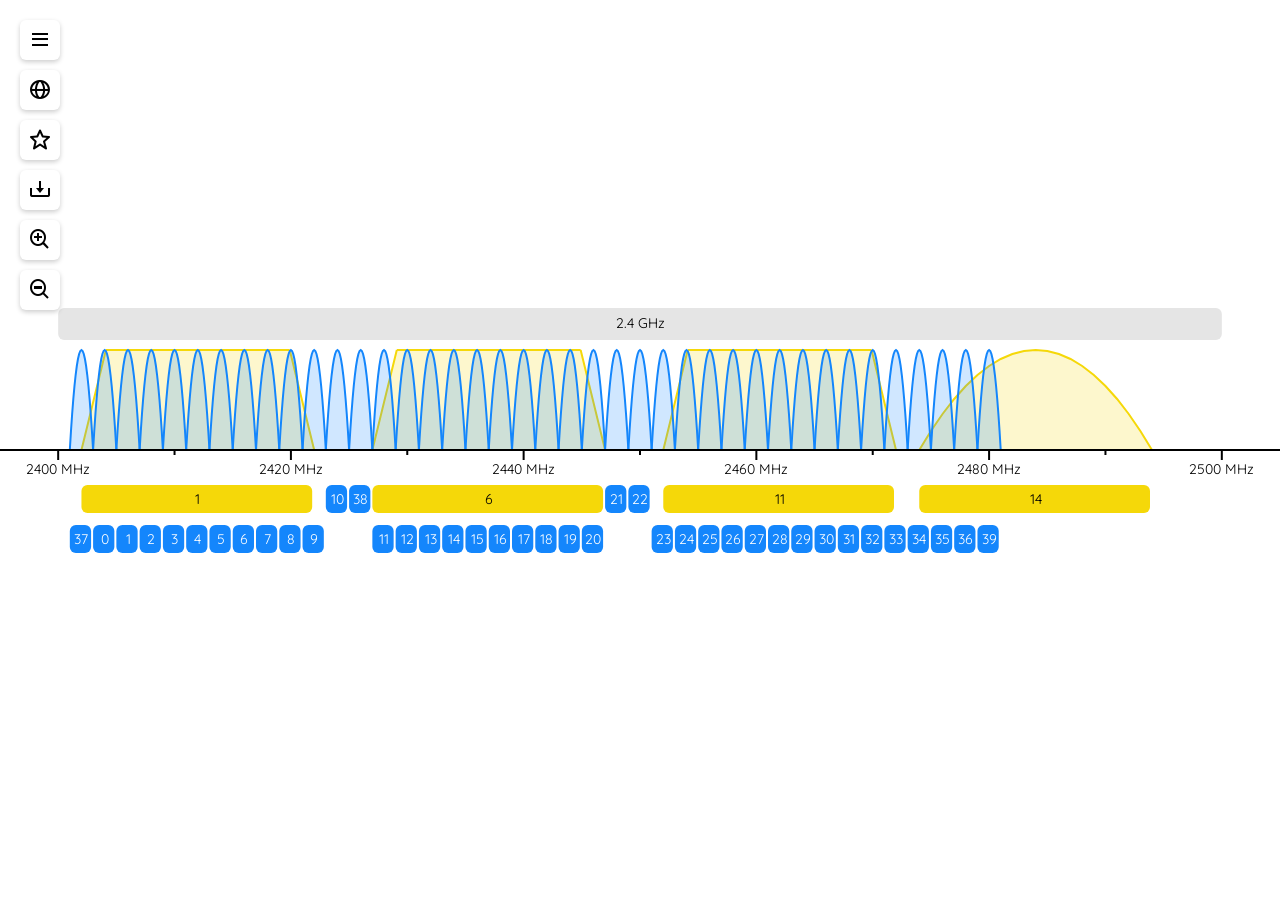
<file: spectrum-chart.html>
<!doctype html>
<html>
    <head>
        <meta
            name="viewport"
            content="width=device-width, initial-scale=1.0, maximum-scale=1.0, user-scalable=no, viewport-fit=cover"
        />
        <link rel="preconnect" href="https://fonts.googleapis.com" />
        <link rel="preconnect" href="https://fonts.gstatic.com" crossorigin />
        <link
            href="https://fonts.googleapis.com/css2?family=Quicksand:wght@300..700&display=swap"
            rel="stylesheet"
        />
        <link
            href="https://unpkg.com/boxicons@2.1.4/css/boxicons.min.css"
            rel="stylesheet"
        />
        <meta charset="UTF-8" />

        <title>Spectrum Chart</title>
        <style>
            body {
                margin: 0;
                overflow: hidden;
                touch-action: none;
                font-family: "Quicksand", sans-serif;
            }
            #canvas {
                touch-action: none;
                width: 100vw;
                height: 100vh;
                display: block;
            }
            .menu {
                position: fixed;
                top: 20px;
                left: 20px;
                display: flex;
                flex-direction: column;
                gap: 10px;
                z-index: 3;
                padding-left: env(safe-area-inset-left);
                padding-bottom: env(safe-area-inset-bottom);
            }
            .dropdown-button {
                position: relative;
            }
            .button {
                width: 40px;
                height: 40px;
                border-radius: 6px;
                border: none;
                background-color: rgba(255, 255, 255, 1);
                cursor: pointer;
                font-size: 24px;
                color: #000;
                display: flex;
                align-items: center;
                justify-content: center;
                box-shadow: 0 2px 5px rgba(0, 0, 0, 0.2);
                transition: background-color 0.1s;
                -webkit-appearance: none;
                touch-action: manipulation;
                padding: 0;
            }
            .button:hover {
                background-color: #f0f0f0;
            }
            .button:active {
                background-color: #d0e7fe;
                transform: translateY(1px);
            }

            .dropdown-menu {
                display: none;
                position: absolute;
                left: calc(100% + 10px);
                top: 0;
                background-color: white;
                width: 300px;
                max-width: calc(100vw - 100px + env(safe-area-inset-right));
                max-height: calc(100dvh - 50px - env(safe-area-inset-bottom));
                overflow-y: auto;
                box-shadow: 0 2px 5px rgba(0, 0, 0, 0.2);
                border-radius: 6px;
                padding: 6px;
            }

            .dropdown-menu label {
                display: block;
                padding: 6px;
                cursor: pointer;
            }

            .dropdown-menu label:hover {
                background-color: #f0f0f0;
                border-radius: 6px;
            }

            .dropdown-menu h4 {
                margin: 5px 0;
                color: #666;
                font-weight: 700;
                font-size: 12px;
                padding: 0 5px;
            }

            .dropdown-menu input[type="button"] {
                -webkit-appearance: none;
                -moz-appearance: none;
                appearance: none;
                background: none;
                border: none;
                border-radius: 6px;
                width: 100%;
                text-align: left;
                cursor: pointer;
                color: #000000;
                font-family: inherit;
                font-size: inherit;
            }
        </style>
    </head>
    <body>
        <canvas id="canvas"></canvas>
        <div class="menu">
            <div class="dropdown-button">
                <button class="button">
                    <i class="bx bx-menu"></i>
                </button>
                <div class="dropdown-menu">
                    <h4>Wi-Fi</h4>
                    <label
                        ><input type="checkbox" id="wifi-visibility" checked />
                        Wi-Fi
                    </label>
                    <label>
                        <input
                            type="checkbox"
                            id="wifi-20mhz-visibility"
                            checked
                        />
                        20 MHz channels
                    </label>
                    <label>
                        <input type="checkbox" id="wifi-40mhz-visibility" /> 40
                        MHz channels
                    </label>
                    <label>
                        <input type="checkbox" id="wifi-80mhz-visibility" /> 80
                        MHz channels
                    </label>
                    <label>
                        <input type="checkbox" id="wifi-160mhz-visibility" />
                        160 MHz channels
                    </label>
                    <label
                        ><input
                            type="checkbox"
                            id="wifi-overlapping-visibility"
                        />
                        2.4 GHz overlapping channels</label
                    >
                    <label
                        ><input
                            type="checkbox"
                            id="20-mhz-subcarrier-visibility"
                            checked
                        />
                        20 MHz subcarriers</label
                    >
                    <h4>Wi-Fi (802.11ah)</h4>
                    <label>
                        <input
                            type="checkbox"
                            id="wifi-1mhz-visibility"
                            checked
                        />
                        1 MHz channels
                    </label>
                    <label>
                        <input type="checkbox" id="wifi-2mhz-visibility" /> 2
                        MHz channels
                    </label>
                    <label>
                        <input type="checkbox" id="wifi-4mhz-visibility" /> 4
                        MHz channels
                    </label>
                    <label>
                        <input type="checkbox" id="wifi-8mhz-visibility" /> 8
                        MHz channels
                    </label>
                    <label>
                        <input type="checkbox" id="wifi-16mhz-visibility" /> 16
                        MHz channels
                    </label>
                    <h4>Bluetooth</h4>
                    <label
                        ><input
                            type="checkbox"
                            id="bluetooth-visibility"
                            checked
                        />
                        Bluetooth</label
                    >
                    <label>
                        <input
                            type="radio"
                            name="bluetooth-mode-select"
                            value="Classic"
                        />
                        Classic
                    </label>
                    <label>
                        <input
                            type="radio"
                            name="bluetooth-mode-select"
                            value="Low Energy"
                            checked
                        />
                        Low Energy
                    </label>
                    <h4>Zigbee</h4>
                    <label
                        ><input type="checkbox" id="zigbee-visibility" />
                        Zigbee</label
                    >
                    <h4>LoRa</h4>
                    <label
                        ><input type="checkbox" id="lora-visibility" />
                        LoRa</label
                    >
                    <label
                        ><input type="checkbox" id="lora-125-visibility" /> 125
                        KHz channels
                    </label>
                    <label
                        ><input type="checkbox" id="lora-500-visibility" /> 500
                        KHz channels
                    </label>
                    <h4>General</h4>
                    <label>
                        <input
                            type="checkbox"
                            id="band-label-visibility"
                            checked
                        />
                        Show Band Labels
                    </label>
                    <label>
                        <input
                            type="checkbox"
                            id="sub-band-label-visibility"
                            checked
                        />
                        Show Sub-Band Labels
                    </label>
                    <label>
                        <input
                            type="radio"
                            name="domain-select"
                            value="FCC"
                            checked
                        />
                        FCC
                    </label>
                    <label>
                        <input type="radio" name="domain-select" value="ETSI" />
                        ETSI
                    </label>
                    <label>
                        Height:
                        <input
                            type="range"
                            id="height-slider"
                            min="20"
                            max="400"
                            value="100"
                        />
                    </label>
                </div>
            </div>
            <div class="dropdown-button">
                <button class="button" id="domain">
                    <i class="bx bx-globe"></i>
                </button>
                <div class="dropdown-menu">
                    <h4>Regulatory Domains</h4>
                    <label>
                        <input
                            type="checkbox"
                            id="ww-domain-visibility"
                            checked
                        />
                        🌍 Show Worldwide (harmonized)
                    </label>
                    <label>
                        <input
                            type="checkbox"
                            id="us-domain-visibility"
                            checked
                        />
                        🇺🇸 Show US
                    </label>
                    <label>
                        <input
                            type="checkbox"
                            id="eu-domain-visibility"
                            checked
                        />
                        🇪🇺 Show EU
                    </label>
                    <label>
                        <input
                            type="checkbox"
                            id="au-domain-visibility"
                            checked
                        />
                        🇦🇺 Show AU
                    </label>
                    <label>
                        <input
                            type="checkbox"
                            id="jp-domain-visibility"
                            checked
                        />
                        🇯🇵 Show JP
                    </label>
                </div>
            </div>
            <div class="dropdown-button">
                <button class="button" id="shortcuts">
                    <i class="bx bx-star"></i>
                </button>
                <div class="dropdown-menu">
                    <h4>Shortcuts</h4>
                    <label>
                        <input
                            type="button"
                            value="900 MHz"
                            id="900-MHz-shortcut"
                    /></label>
                    <label
                        ><input
                            type="button"
                            value="2.4 GHz"
                            id="2400-MHz-shortcut"
                    /></label>
                    <label
                        ><input
                            type="button"
                            value="5 GHz"
                            id="5000-MHz-shortcut"
                    /></label>
                    <label
                        ><input
                            type="button"
                            value="6 GHz"
                            id="6000-MHz-shortcut"
                    /></label>
                    <label
                        ><input
                            type="button"
                            value="Entire spectrum"
                            id="full-spectrum-shortcut"
                    /></label>
                </div>
            </div>
            <button class="button" id="export">
                <i class="bx bx-download"></i>
            </button>
            <button class="button" id="zoom-in">
                <i class="bx bx-zoom-in"></i>
            </button>
            <button class="button" id="zoom-out">
                <i class="bx bx-zoom-out"></i>
            </button>
        </div>
        <script>
            let canvas = document.querySelector("#canvas");
            let context = canvas.getContext("2d");

            const DEBUG = true;

            const minZoom = 0.06;
            const maxZoom = 120;

            // Setting state variables
            let showWifi = true;
            let showWifiChannels = true;
            let showOverlapping = false;
            let show20MHzSubcarriers = true;
            let show1MHz = true;
            let show2MHz = false;
            let show4MHz = false;
            let show8MHz = false;
            let show16MHz = false;
            let show20MHz = true;
            let show40MHz = false;
            let show80MHz = false;
            let show160MHz = false;
            let showBluetooth = true;
            let showBluetoothChannels = false;
            let bluetoothMode = "Low Energy";
            let showZigbee = false;
            let showZigbeeChannels = false;
            let showLoRa = true;
            let showLoRa125 = false;
            let showLoRa500 = false;
            let showBandLabels = true;
            let showSubbands = true;
            let selectedDomain = "FCC";
            let showWWDomain = true;
            let showUSDomain = true;
            let showEUDomain = true;
            let showJPDomain = true;
            let showAUDomain = true;

            // Other variables
            let offset = { x: 0, y: 0 };
            let scale = 8;
            let isDragging = false;
            let lastPosition = { x: 0, y: 0 };
            let lastPinchDistance = null;
            let lastScale = scale; // For scale tuning purposes
            const heightSlider = document.getElementById("height-slider");

            // Movement variables (incomplete, there are some above)
            let scrollDirection = null;
            let scrollThreshold = 2;
            let lastWheelTime = Date.now();
            const wheelTimeout = 200; // ms to reset direction lock

            // Touch coasting/momentum variables
            let velocity = 0;
            let lastTimestamp = 0;
            let animationFrameId = null;
            let isCoasting = false;

            // Visual settings
            const chartSettings = {
                channelHeight: 100, // Default signature height
                baselineOffset: 20, // Offsets the text below the baseline
                textSize: 12,
            };

            // Rowless labels
            const labelPositions = [];
            const ROW_HEIGHT = 40;
            const BASE_OFFSET = -50;

            const zoomTiers = {
                lowest: {
                    threshold: 0.25,
                    lineWidth: 0.5,
                    frequency: {
                        step: 1000,
                        minorSteps: 250,
                        showAsGHz: true,
                        ghzDecimals: 0,
                    },
                },
                low: {
                    threshold: 1,
                    lineWidth: 1,
                    frequency: {
                        step: 500,
                        minorSteps: 100,
                        showAsGHz: true,
                        ghzDecimals: 1,
                    },
                },
                medium: {
                    threshold: 2,
                    lineWidth: 1,
                    frequency: {
                        step: 100,
                        minorSteps: 50,
                        showAsGHz: true,
                        ghzDecimals: 1,
                    },
                },
                high: {
                    threshold: 10,
                    lineWidth: 2,
                    frequency: {
                        step: 20,
                        minorSteps: 10,
                        showAsGHz: false,
                        ghzDecimals: 2,
                    },
                },
                highest: {
                    threshold: 20,
                    lineWidth: 3,
                    frequency: {
                        step: 10,
                        minorSteps: 1,
                        showAsGHz: false,
                        ghzDecimals: 3,
                    },
                },
                infinity: {
                    threshold: Infinity,
                    lineWidth: 3,
                    frequency: {
                        step: 2,
                        minorSteps: 1,
                        showAsGHz: false,
                        ghzDecimals: 0,
                    },
                },
            };

            const bands = [
                { name: "Very high frequency", start: 30, stop: 300 },

                { name: "T-GSM-380 Uplink", start: 380.2, stop: 389.8 }, // Mobile to base
                { name: "T-GSM-380 Downlink", start: 390.2, stop: 399.8 }, // Base to mobile

                { name: "T-GSM-410 Uplink", start: 410.2, stop: 419.8 },
                { name: "T-GSM-410 Downlink", start: 420.2, stop: 429.8 },
                { name: "GSM-450 Uplink", start: 450.6, stop: 457.6 },
                { name: "GSM-450 Downlink", start: 460.6, stop: 467.6 },

                { name: "GSM-480 Uplink", start: 479.0, stop: 486.0 },
                { name: "GSM-480 Downlink", start: 489.0, stop: 496.0 },

                { name: "GSM-710 Uplink", start: 698.2, stop: 716.2 },
                { name: "GSM-710 Downlink", start: 728.2, stop: 746.2 },

                { name: "GSM-750 Uplink", start: 777.2, stop: 792.2 },
                { name: "GSM-750 Downlink", start: 747.2, stop: 762.2 },

                { name: "T-GSM-810 Uplink", start: 806.2, stop: 821.2 },
                { name: "T-GSM-810 Downlink", start: 851.2, stop: 866.2 },

                { name: "GSM-850 Uplink", start: 824.2, stop: 848.8 },
                { name: "GSM-850 Downlink", start: 869.2, stop: 893.8 },

                // There are more bands to add: https://en.wikipedia.org/wiki/GSM_frequency_bands

                { name: "900 MHz", start: 902, stop: 928 },
                { name: "CBRS", start: 3550, stop: 3700 },
                { name: "2.4 GHz", start: 2400, stop: 2500 },
                { name: "5 GHz", start: 5170, stop: 5835 },
                { name: "6 GHz", start: 5925, stop: 7125 },
            ];

            const subBands = [
                { domain: "FCC", name: "UNII-1", start: 5150, stop: 5250 },
                { domain: "FCC", name: "UNII-2", start: 5250, stop: 5350 },
                { domain: "FCC", name: "UNII-2e", start: 5470, stop: 5725 },
                { domain: "FCC", name: "UNII-3", start: 5725, stop: 5850 },
                { domain: "FCC", name: "UNII-4", start: 5850, stop: 5925 },
                { domain: "FCC", name: "UNII-5", start: 5925, stop: 6425 },
                { domain: "FCC", name: "UNII-6", start: 6425, stop: 6525 },
                { domain: "FCC", name: "UNII-7", start: 6525, stop: 6875 },
                { domain: "FCC", name: "UNII-8", start: 6875, stop: 7125 },
                { domain: "ETSI", name: "Band A", start: 5150, stop: 5350 },
                { domain: "ETSI", name: "Band B", start: 5470, stop: 5725 },
                { domain: "ETSI", name: "Band C", start: 5725, stop: 5875 },
            ];

            const zigbeeChannels = {
                "868 MHz": [
                    { channel: 0, frequency: 868, width: 2, domain: ["EU"] },
                ],
                "915 MHz": [
                    {
                        channel: 1,
                        frequency: 906,
                        width: 2,
                        domain: ["US", "AU"],
                    },
                    {
                        channel: 2,
                        frequency: 908,
                        width: 2,
                        domain: ["US", "AU"],
                    },
                    {
                        channel: 3,
                        frequency: 910,
                        width: 2,
                        domain: ["US", "AU"],
                    },
                    {
                        channel: 4,
                        frequency: 912,
                        width: 2,
                        domain: ["US", "AU"],
                    },
                    {
                        channel: 5,
                        frequency: 914,
                        width: 2,
                        domain: ["US", "AU"],
                    },
                    {
                        channel: 6,
                        frequency: 916,
                        width: 2,
                        domain: ["US", "AU"],
                    },
                    {
                        channel: 7,
                        frequency: 918,
                        width: 2,
                        domain: ["US", "AU"],
                    },
                    {
                        channel: 8,
                        frequency: 920,
                        width: 2,
                        domain: ["US", "AU"],
                    },
                    {
                        channel: 9,
                        frequency: 922,
                        width: 2,
                        domain: ["US", "AU"],
                    },
                    {
                        channel: 10,
                        frequency: 924,
                        width: 2,
                        domain: ["US", "AU"],
                    },
                ],
                "2.4 GHz": [
                    {
                        channel: 11,
                        frequency: 2405,
                        width: 2,
                        domain: ["WW", "US", "AU"],
                    },
                    {
                        channel: 12,
                        frequency: 2410,
                        width: 2,
                        domain: ["WW", "US", "AU"],
                    },
                    {
                        channel: 13,
                        frequency: 2415,
                        width: 2,
                        domain: ["WW", "US", "AU"],
                    },
                    {
                        channel: 14,
                        frequency: 2420,
                        width: 2,
                        domain: ["WW", "US", "AU"],
                    },
                    {
                        channel: 15,
                        frequency: 2425,
                        width: 2,
                        domain: ["WW", "US", "AU"],
                    },
                    {
                        channel: 16,
                        frequency: 2430,
                        width: 2,
                        domain: ["WW", "US", "AU"],
                    },
                    {
                        channel: 17,
                        frequency: 2435,
                        width: 2,
                        domain: ["WW", "US", "AU"],
                    },
                    {
                        channel: 18,
                        frequency: 2440,
                        width: 2,
                        domain: ["WW", "US", "AU"],
                    },
                    {
                        channel: 19,
                        frequency: 2445,
                        width: 2,
                        domain: ["WW", "US", "AU"],
                    },
                    {
                        channel: 20,
                        frequency: 2450,
                        width: 2,
                        domain: ["WW", "US", "AU"],
                    },
                    {
                        channel: 21,
                        frequency: 2455,
                        width: 2,
                        domain: ["WW", "US", "AU"],
                    },
                    {
                        channel: 22,
                        frequency: 2460,
                        width: 2,
                        domain: ["WW", "US", "AU"],
                    },
                    {
                        channel: 23,
                        frequency: 2465,
                        width: 2,
                        domain: ["WW", "US", "AU"],
                    },
                    {
                        channel: 24,
                        frequency: 2470,
                        width: 2,
                        domain: ["WW", "US", "AU"],
                    },
                    {
                        channel: 25,
                        frequency: 2475,
                        width: 2,
                        domain: ["WW", "US", "AU"],
                    },
                    {
                        channel: 26,
                        frequency: 2480,
                        width: 2,
                        domain: ["WW", "US", "AU"],
                    },
                ],
            };

            const bluetoothChannels = {
                Classic: [
                    { channel: 0, frequency: 2402, width: 1 },
                    { channel: 1, frequency: 2403, width: 1 },
                    { channel: 2, frequency: 2404, width: 1 },
                    { channel: 3, frequency: 2405, width: 1 },
                    { channel: 4, frequency: 2406, width: 1 },
                    { channel: 5, frequency: 2407, width: 1 },
                    { channel: 6, frequency: 2408, width: 1 },
                    { channel: 7, frequency: 2409, width: 1 },
                    { channel: 8, frequency: 2410, width: 1 },
                    { channel: 9, frequency: 2411, width: 1 },
                    { channel: 10, frequency: 2412, width: 1 },
                    { channel: 11, frequency: 2413, width: 1 },
                    { channel: 12, frequency: 2414, width: 1 },
                    { channel: 13, frequency: 2415, width: 1 },
                    { channel: 14, frequency: 2416, width: 1 },
                    { channel: 15, frequency: 2417, width: 1 },
                    { channel: 16, frequency: 2418, width: 1 },
                    { channel: 17, frequency: 2419, width: 1 },
                    { channel: 18, frequency: 2420, width: 1 },
                    { channel: 19, frequency: 2421, width: 1 },
                    { channel: 20, frequency: 2422, width: 1 },
                    { channel: 21, frequency: 2423, width: 1 },
                    { channel: 22, frequency: 2424, width: 1 },
                    { channel: 23, frequency: 2425, width: 1 },
                    { channel: 24, frequency: 2426, width: 1 },
                    { channel: 25, frequency: 2427, width: 1 },
                    { channel: 26, frequency: 2428, width: 1 },
                    { channel: 27, frequency: 2429, width: 1 },
                    { channel: 28, frequency: 2430, width: 1 },
                    { channel: 29, frequency: 2431, width: 1 },
                    { channel: 30, frequency: 2432, width: 1 },
                    { channel: 31, frequency: 2433, width: 1 },
                    { channel: 32, frequency: 2434, width: 1 },
                    { channel: 33, frequency: 2435, width: 1 },
                    { channel: 34, frequency: 2436, width: 1 },
                    { channel: 35, frequency: 2437, width: 1 },
                    { channel: 36, frequency: 2438, width: 1 },
                    { channel: 37, frequency: 2439, width: 1 },
                    { channel: 38, frequency: 2440, width: 1 },
                    { channel: 39, frequency: 2441, width: 1 },
                    { channel: 40, frequency: 2442, width: 1 },
                    { channel: 41, frequency: 2443, width: 1 },
                    { channel: 42, frequency: 2444, width: 1 },
                    { channel: 43, frequency: 2445, width: 1 },
                    { channel: 44, frequency: 2446, width: 1 },
                    { channel: 45, frequency: 2447, width: 1 },
                    { channel: 46, frequency: 2448, width: 1 },
                    { channel: 47, frequency: 2449, width: 1 },
                    { channel: 48, frequency: 2450, width: 1 },
                    { channel: 49, frequency: 2451, width: 1 },
                    { channel: 50, frequency: 2452, width: 1 },
                    { channel: 51, frequency: 2453, width: 1 },
                    { channel: 52, frequency: 2454, width: 1 },
                    { channel: 53, frequency: 2455, width: 1 },
                    { channel: 54, frequency: 2456, width: 1 },
                    { channel: 55, frequency: 2457, width: 1 },
                    { channel: 56, frequency: 2458, width: 1 },
                    { channel: 57, frequency: 2459, width: 1 },
                    { channel: 58, frequency: 2460, width: 1 },
                    { channel: 59, frequency: 2461, width: 1 },
                    { channel: 60, frequency: 2462, width: 1 },
                    { channel: 61, frequency: 2463, width: 1 },
                    { channel: 62, frequency: 2464, width: 1 },
                    { channel: 63, frequency: 2465, width: 1 },
                    { channel: 64, frequency: 2466, width: 1 },
                    { channel: 65, frequency: 2467, width: 1 },
                    { channel: 66, frequency: 2468, width: 1 },
                    { channel: 67, frequency: 2469, width: 1 },
                    { channel: 68, frequency: 2470, width: 1 },
                    { channel: 69, frequency: 2471, width: 1 },
                    { channel: 70, frequency: 2472, width: 1 },
                    { channel: 71, frequency: 2473, width: 1 },
                    { channel: 72, frequency: 2474, width: 1 },
                    { channel: 73, frequency: 2475, width: 1 },
                    { channel: 74, frequency: 2476, width: 1 },
                    { channel: 75, frequency: 2477, width: 1 },
                    { channel: 76, frequency: 2478, width: 1 },
                    { channel: 77, frequency: 2479, width: 1 },
                    { channel: 78, frequency: 2480, width: 1 },
                ],
                "Low Energy": [
                    {
                        channel: 37,
                        frequency: 2402,
                        width: 2,
                        application: "Primary Advertising",
                    },
                    {
                        channel: 0,
                        frequency: 2404,
                        width: 2,
                        application: "Data Channel",
                    },
                    {
                        channel: 1,
                        frequency: 2406,
                        width: 2,
                        application: "Data Channel",
                    },
                    {
                        channel: 2,
                        frequency: 2408,
                        width: 2,
                        application: "Data Channel",
                    },
                    {
                        channel: 3,
                        frequency: 2410,
                        width: 2,
                        application: "Data Channel",
                    },
                    {
                        channel: 4,
                        frequency: 2412,
                        width: 2,
                        application: "Data Channel",
                    },
                    {
                        channel: 5,
                        frequency: 2414,
                        width: 2,
                        application: "Data Channel",
                    },
                    {
                        channel: 6,
                        frequency: 2416,
                        width: 2,
                        application: "Data Channel",
                    },
                    {
                        channel: 7,
                        frequency: 2418,
                        width: 2,
                        application: "Data Channel",
                    },
                    {
                        channel: 8,
                        frequency: 2420,
                        width: 2,
                        application: "Data Channel",
                    },
                    {
                        channel: 9,
                        frequency: 2422,
                        width: 2,
                        application: "Data Channel",
                    },
                    {
                        channel: 10,
                        frequency: 2424,
                        width: 2,
                        application: "Data Channel",
                    },
                    {
                        channel: 38,
                        frequency: 2426,
                        width: 2,
                        application: "Primary Advertising",
                    },
                    {
                        channel: 11,
                        frequency: 2428,
                        width: 2,
                        application: "Data Channel",
                    },
                    {
                        channel: 12,
                        frequency: 2430,
                        width: 2,
                        application: "Data Channel",
                    },
                    {
                        channel: 13,
                        frequency: 2432,
                        width: 2,
                        application: "Data Channel",
                    },
                    {
                        channel: 14,
                        frequency: 2434,
                        width: 2,
                        application: "Data Channel",
                    },
                    {
                        channel: 15,
                        frequency: 2436,
                        width: 2,
                        application: "Data Channel",
                    },
                    {
                        channel: 16,
                        frequency: 2438,
                        width: 2,
                        application: "Data Channel",
                    },
                    {
                        channel: 17,
                        frequency: 2440,
                        width: 2,
                        application: "Data Channel",
                    },
                    {
                        channel: 18,
                        frequency: 2442,
                        width: 2,
                        application: "Data Channel",
                    },
                    {
                        channel: 19,
                        frequency: 2444,
                        width: 2,
                        application: "Data Channel",
                    },
                    {
                        channel: 20,
                        frequency: 2446,
                        width: 2,
                        application: "Data Channel",
                    },
                    {
                        channel: 21,
                        frequency: 2448,
                        width: 2,
                        application: "Data Channel",
                    },
                    {
                        channel: 22,
                        frequency: 2450,
                        width: 2,
                        application: "Data Channel",
                    },
                    {
                        channel: 23,
                        frequency: 2452,
                        width: 2,
                        application: "Data Channel",
                    },
                    {
                        channel: 24,
                        frequency: 2454,
                        width: 2,
                        application: "Data Channel",
                    },
                    {
                        channel: 25,
                        frequency: 2456,
                        width: 2,
                        application: "Data Channel",
                    },
                    {
                        channel: 26,
                        frequency: 2458,
                        width: 2,
                        application: "Data Channel",
                    },
                    {
                        channel: 27,
                        frequency: 2460,
                        width: 2,
                        application: "Data Channel",
                    },
                    {
                        channel: 28,
                        frequency: 2462,
                        width: 2,
                        application: "Data Channel",
                    },
                    {
                        channel: 29,
                        frequency: 2464,
                        width: 2,
                        application: "Data Channel",
                    },
                    {
                        channel: 30,
                        frequency: 2466,
                        width: 2,
                        application: "Data Channel",
                    },
                    {
                        channel: 31,
                        frequency: 2468,
                        width: 2,
                        application: "Data Channel",
                    },
                    {
                        channel: 32,
                        frequency: 2470,
                        width: 2,
                        application: "Data Channel",
                    },
                    {
                        channel: 33,
                        frequency: 2472,
                        width: 2,
                        application: "Data Channel",
                    },
                    {
                        channel: 34,
                        frequency: 2474,
                        width: 2,
                        application: "Data Channel",
                    },
                    {
                        channel: 35,
                        frequency: 2476,
                        width: 2,
                        application: "Data Channel",
                    },
                    {
                        channel: 36,
                        frequency: 2478,
                        width: 2,
                        application: "Data Channel",
                    },
                    {
                        channel: 39,
                        frequency: 2480,
                        width: 2,
                        application: "Primary Advertising",
                    },
                ],
            };

            const wifiChannels = {
                "900 MHz": [
                    // 1 MHz channels
                    { channel: 1, frequency: 863.5, width: 1, domain: ["EU"] },
                    { channel: 3, frequency: 864.5, width: 1, domain: ["EU"] },
                    { channel: 5, frequency: 865.5, width: 1, domain: ["EU"] },
                    { channel: 7, frequency: 866.5, width: 1, domain: ["EU"] },
                    { channel: 9, frequency: 867.5, width: 1, domain: ["EU"] },
                    { channel: 1, frequency: 902.5, width: 1, domain: ["US"] },
                    { channel: 3, frequency: 903.5, width: 1, domain: ["US"] },
                    { channel: 5, frequency: 904.5, width: 1, domain: ["US"] },
                    { channel: 7, frequency: 905.5, width: 1, domain: ["US"] },
                    { channel: 9, frequency: 906.5, width: 1, domain: ["US"] },
                    { channel: 11, frequency: 907.5, width: 1, domain: ["US"] },
                    { channel: 13, frequency: 908.5, width: 1, domain: ["US"] },
                    { channel: 15, frequency: 909.5, width: 1, domain: ["US"] },
                    { channel: 17, frequency: 910.5, width: 1, domain: ["US"] },
                    { channel: 19, frequency: 911.5, width: 1, domain: ["US"] },
                    { channel: 21, frequency: 912.5, width: 1, domain: ["US"] },
                    { channel: 23, frequency: 913.5, width: 1, domain: ["US"] },
                    { channel: 25, frequency: 914.5, width: 1, domain: ["US"] },
                    {
                        channel: 27,
                        frequency: 915.5,
                        width: 1,
                        domain: ["US", "AU"],
                    },
                    {
                        channel: 29,
                        frequency: 916.5,
                        width: 1,
                        domain: ["US", "AU"],
                    },
                    {
                        channel: 31,
                        frequency: 917.5,
                        width: 1,
                        domain: ["US", "AU"],
                    },
                    {
                        channel: 33,
                        frequency: 918.5,
                        width: 1,
                        domain: ["US", "AU"],
                    },
                    {
                        channel: 35,
                        frequency: 919.5,
                        width: 1,
                        domain: ["US", "AU"],
                    },
                    {
                        channel: 37,
                        frequency: 920.5,
                        width: 1,
                        domain: ["US", "AU"],
                    },
                    {
                        channel: 39,
                        frequency: 921.5,
                        width: 1,
                        domain: ["US", "AU"],
                    },
                    {
                        channel: 41,
                        frequency: 922.5,
                        width: 1,
                        domain: ["US", "AU"],
                    },
                    {
                        channel: 43,
                        frequency: 923.5,
                        width: 1,
                        domain: ["US", "AU"],
                    },
                    {
                        channel: 45,
                        frequency: 924.5,
                        width: 1,
                        domain: ["US", "AU"],
                    },
                    {
                        channel: 47,
                        frequency: 925.5,
                        width: 1,
                        domain: ["US", "AU"],
                    },
                    {
                        channel: 49,
                        frequency: 926.5,
                        width: 1,
                        domain: ["US", "AU"],
                    },
                    {
                        channel: 51,
                        frequency: 927.5,
                        width: 1,
                        domain: ["US", "AU"],
                    },
                    // Japanese channels
                    { channel: 1, frequency: 917.0, width: 1, domain: ["JP"] },
                    { channel: 3, frequency: 918.0, width: 1, domain: ["JP"] },
                    { channel: 5, frequency: 919.0, width: 1, domain: ["JP"] },
                    { channel: 7, frequency: 920.0, width: 1, domain: ["JP"] },
                    { channel: 9, frequency: 921.0, width: 1, domain: ["JP"] },
                    { channel: 11, frequency: 922.0, width: 1, domain: ["JP"] },
                    { channel: 13, frequency: 923.0, width: 1, domain: ["JP"] },
                    { channel: 15, frequency: 924.0, width: 1, domain: ["JP"] },
                    { channel: 17, frequency: 925.0, width: 1, domain: ["JP"] },
                    { channel: 19, frequency: 926.0, width: 1, domain: ["JP"] },
                    { channel: 21, frequency: 927.0, width: 1, domain: ["JP"] },

                    // 2 MHz channels
                    { channel: 2, frequency: 903, width: 2, domain: ["US"] },
                    { channel: 6, frequency: 905, width: 2, domain: ["US"] },
                    { channel: 10, frequency: 907, width: 2, domain: ["US"] },
                    { channel: 14, frequency: 909, width: 2, domain: ["US"] },
                    { channel: 18, frequency: 911, width: 2, domain: ["US"] },
                    { channel: 22, frequency: 913, width: 2, domain: ["US"] },
                    { channel: 26, frequency: 915, width: 2, domain: ["US"] },
                    {
                        channel: 30,
                        frequency: 917,
                        width: 2,
                        domain: ["US", "AU"],
                    },
                    {
                        channel: 34,
                        frequency: 919,
                        width: 2,
                        domain: ["US", "AU"],
                    },
                    {
                        channel: 38,
                        frequency: 921,
                        width: 2,
                        domain: ["US", "AU"],
                    },
                    {
                        channel: 42,
                        frequency: 923,
                        width: 2,
                        domain: ["US", "AU"],
                    },
                    {
                        channel: 46,
                        frequency: 925,
                        width: 2,
                        domain: ["US", "AU"],
                    },
                    {
                        channel: 50,
                        frequency: 927,
                        width: 2,
                        domain: ["US", "AU"],
                    },

                    // 4 MHz channels
                    { channel: 8, frequency: 906, width: 4, domain: ["US"] },
                    { channel: 16, frequency: 910, width: 4, domain: ["US"] },
                    { channel: 24, frequency: 914, width: 4, domain: ["US"] },
                    {
                        channel: 32,
                        frequency: 918,
                        width: 4,
                        domain: ["US", "AU"],
                    },
                    {
                        channel: 40,
                        frequency: 922,
                        width: 4,
                        domain: ["US", "AU"],
                    },
                    {
                        channel: 48,
                        frequency: 926,
                        width: 4,
                        domain: ["US", "AU"],
                    },

                    // 8 MHz channels
                    { channel: 12, frequency: 908, width: 8, domain: ["US"] },
                    { channel: 28, frequency: 916, width: 8, domain: ["US"] },
                    {
                        channel: 44,
                        frequency: 924,
                        width: 8,
                        domain: ["US", "AU"],
                    },

                    // 16 MHz channel
                    { channel: 20, frequency: 912, width: 16, domain: ["US"] },
                ],
                "2.4 GHz": [
                    {
                        channel: 1,
                        frequency: 2412,
                        width: 20,
                        domain: ["WW", "US", "EU", "AU", "JP"],
                    },
                    {
                        channel: 2,
                        frequency: 2417,
                        width: 20,
                        domain: ["WW", "US", "EU", "AU", "JP"],
                        overlapping: true,
                    },
                    {
                        channel: 3,
                        frequency: 2422,
                        width: 20,
                        domain: ["WW", "US", "EU", "AU", "JP"],
                        overlapping: true,
                    },
                    {
                        channel: 4,
                        frequency: 2427,
                        width: 20,
                        domain: ["WW", "US", "EU", "AU", "JP"],
                        overlapping: true,
                    },
                    {
                        channel: 5,
                        frequency: 2432,
                        width: 20,
                        domain: ["WW", "US", "EU", "AU", "JP"],
                        overlapping: true,
                    },
                    {
                        channel: 6,
                        frequency: 2437,
                        width: 20,
                        domain: ["WW", "US", "EU", "AU", "JP"],
                    },
                    {
                        channel: 7,
                        frequency: 2442,
                        width: 20,
                        domain: ["WW", "US", "EU", "AU", "JP"],
                        overlapping: true,
                    },
                    {
                        channel: 8,
                        frequency: 2447,
                        width: 20,
                        domain: ["WW", "US", "EU", "AU", "JP"],
                        overlapping: true,
                    },
                    {
                        channel: 9,
                        frequency: 2452,
                        width: 20,
                        domain: ["WW", "US", "EU", "AU", "JP"],
                        overlapping: true,
                    },
                    {
                        channel: 10,
                        frequency: 2457,
                        width: 20,
                        domain: ["WW", "US", "EU", "AU", "JP"],
                        overlapping: true,
                    },
                    {
                        channel: 11,
                        frequency: 2462,
                        width: 20,
                        domain: ["WW", "US", "EU", "AU", "JP"],
                    },
                    {
                        channel: 12,
                        frequency: 2467,
                        width: 20,
                        domain: ["EU", "AU", "JP"],
                        overlapping: true,
                    },
                    {
                        channel: 13,
                        frequency: 2472,
                        width: 20,
                        domain: ["EU", "AU", "JP"],
                        overlapping: true,
                    },
                    {
                        channel: 14,
                        frequency: 2484,
                        width: 20,
                        domain: ["JP"],
                        dsss: true,
                    },
                ],
                "5 GHz": [
                    {
                        channel: 36,
                        frequency: 5180,
                        width: 20,
                        domain: ["WW", "US", "EU", "AU"],
                    },
                    {
                        channel: 40,
                        frequency: 5200,
                        width: 20,
                        domain: ["WW", "US", "EU", "AU"],
                    },
                    {
                        channel: 44,
                        frequency: 5220,
                        width: 20,
                        domain: ["WW", "US", "EU", "AU"],
                    },
                    {
                        channel: 48,
                        frequency: 5240,
                        width: 20,
                        domain: ["WW", "US", "EU", "AU"],
                    },
                    {
                        channel: 52,
                        frequency: 5260,
                        width: 20,
                        domain: ["WW", "US", "EU", "AU"],
                    },
                    {
                        channel: 56,
                        frequency: 5280,
                        width: 20,
                        domain: ["WW", "US", "EU", "AU"],
                    },
                    {
                        channel: 60,
                        frequency: 5300,
                        width: 20,
                        domain: ["WW", "US", "EU", "AU"],
                    },
                    {
                        channel: 64,
                        frequency: 5320,
                        width: 20,
                        domain: ["WW", "US", "EU", "AU"],
                    },
                    {
                        channel: 100,
                        frequency: 5500,
                        width: 20,
                        domain: ["WW", "US", "EU", "AU"],
                    },
                    {
                        channel: 104,
                        frequency: 5520,
                        width: 20,
                        domain: ["WW", "US", "EU", "AU"],
                    },
                    {
                        channel: 108,
                        frequency: 5540,
                        width: 20,
                        domain: ["WW", "US", "EU", "AU"],
                    },
                    {
                        channel: 112,
                        frequency: 5560,
                        width: 20,
                        domain: ["WW", "US", "EU", "AU"],
                    },
                    {
                        channel: 116,
                        frequency: 5580,
                        width: 20,
                        domain: ["WW", "US", "EU", "AU"],
                    },
                    {
                        channel: 120,
                        frequency: 5600,
                        width: 20,
                        domain: ["WW", "US", "EU"],
                    },
                    {
                        channel: 124,
                        frequency: 5620,
                        width: 20,
                        domain: ["WW", "US", "EU"],
                    },
                    {
                        channel: 128,
                        frequency: 5640,
                        width: 20,
                        domain: ["WW", "US", "EU"],
                    },
                    {
                        channel: 132,
                        frequency: 5660,
                        width: 20,
                        domain: ["WW", "US", "EU", "AU"],
                    },
                    {
                        channel: 136,
                        frequency: 5680,
                        width: 20,
                        domain: ["WW", "US", "EU", "AU"],
                    },
                    {
                        channel: 140,
                        frequency: 5700,
                        width: 20,
                        domain: ["WW", "US", "EU", "AU"],
                    },
                    {
                        channel: 144,
                        frequency: 5720,
                        width: 20,
                        domain: ["WW", "US", "EU", "AU"],
                    },
                    {
                        channel: 149,
                        frequency: 5745,
                        width: 20,
                        domain: ["WW", "US", "EU", "AU"],
                    },
                    {
                        channel: 153,
                        frequency: 5765,
                        width: 20,
                        domain: ["WW", "US", "EU", "AU"],
                    },
                    {
                        channel: 157,
                        frequency: 5785,
                        width: 20,
                        domain: ["WW", "US", "EU", "AU"],
                    },
                    {
                        channel: 161,
                        frequency: 5805,
                        width: 20,
                        domain: ["WW", "US", "EU", "AU"],
                    },
                    {
                        channel: 165,
                        frequency: 5825,
                        width: 20,
                        domain: ["WW", "US", "EU", "AU"],
                    },
                    {
                        channel: 38,
                        frequency: 5190,
                        width: 40,
                        domain: ["WW", "US", "EU", "AU"],
                    },
                    {
                        channel: 46,
                        frequency: 5230,
                        width: 40,
                        domain: ["WW", "US", "EU", "AU"],
                    },
                    {
                        channel: 54,
                        frequency: 5270,
                        width: 40,
                        domain: ["WW", "US", "EU", "AU"],
                    },
                    {
                        channel: 62,
                        frequency: 5310,
                        width: 40,
                        domain: ["WW", "US", "EU", "AU"],
                    },
                    {
                        channel: 102,
                        frequency: 5510,
                        width: 40,
                        domain: ["WW", "US", "EU", "AU"],
                    },
                    {
                        channel: 110,
                        frequency: 5550,
                        width: 40,
                        domain: ["WW", "US", "EU", "AU"],
                    },
                    {
                        channel: 118,
                        frequency: 5590,
                        width: 40,
                        domain: ["WW", "US", "EU"],
                    },
                    {
                        channel: 126,
                        frequency: 5630,
                        width: 40,
                        domain: ["WW", "US", "EU"],
                    },
                    {
                        channel: 134,
                        frequency: 5670,
                        width: 40,
                        domain: ["WW", "US", "EU", "AU"],
                    },
                    {
                        channel: 142,
                        frequency: 5710,
                        width: 40,
                        domain: ["WW", "US", "EU", "AU"],
                    },
                    {
                        channel: 151,
                        frequency: 5755,
                        width: 40,
                        domain: ["WW", "US", "EU", "AU"],
                    },
                    {
                        channel: 159,
                        frequency: 5795,
                        width: 40,
                        domain: ["WW", "US", "EU", "AU"],
                    },
                    {
                        channel: 42,
                        frequency: 5210,
                        width: 80,
                        domain: ["WW", "US", "EU", "AU"],
                    },
                    {
                        channel: 58,
                        frequency: 5290,
                        width: 80,
                        domain: ["WW", "US", "EU", "AU"],
                    },
                    {
                        channel: 106,
                        frequency: 5530,
                        width: 80,
                        domain: ["WW", "US", "EU", "AU"],
                    },
                    {
                        channel: 122,
                        frequency: 5610,
                        width: 80,
                        domain: ["WW", "US", "EU"],
                    },
                    {
                        channel: 138,
                        frequency: 5690,
                        width: 80,
                        domain: ["WW", "US", "EU", "AU"],
                    },
                    {
                        channel: 155,
                        frequency: 5775,
                        width: 80,
                        domain: ["WW", "US", "EU", "AU"],
                    },
                    {
                        channel: 50,
                        frequency: 5250,
                        width: 160,
                        domain: ["WW", "US", "EU", "AU"],
                    },
                    {
                        channel: 114,
                        frequency: 5570,
                        width: 160,
                        domain: ["WW", "US", "EU"],
                    },
                ],
                "6 GHz": [
                    {
                        channel: "1E",
                        frequency: 5955,
                        width: 20,
                        domain: ["US", "EU", "AU"],
                    },
                    {
                        channel: "5E",
                        frequency: 5975,
                        width: 20,
                        domain: ["US", "EU", "AU"],
                    },
                    {
                        channel: "9E",
                        frequency: 5995,
                        width: 20,
                        domain: ["US", "EU", "AU"],
                    },
                    {
                        channel: "13E",
                        frequency: 6015,
                        width: 20,
                        domain: ["US", "EU", "AU"],
                    },
                    {
                        channel: "17E",
                        frequency: 6035,
                        width: 20,
                        domain: ["US", "EU", "AU"],
                    },
                    {
                        channel: "21E",
                        frequency: 6055,
                        width: 20,
                        domain: ["US", "EU", "AU"],
                    },
                    {
                        channel: "25E",
                        frequency: 6075,
                        width: 20,
                        domain: ["US", "EU", "AU"],
                    },
                    {
                        channel: "29E",
                        frequency: 6095,
                        width: 20,
                        domain: ["US", "EU", "AU"],
                    },
                    {
                        channel: "33E",
                        frequency: 6115,
                        width: 20,
                        domain: ["US", "EU", "AU"],
                    },
                    {
                        channel: "37E",
                        frequency: 6135,
                        width: 20,
                        domain: ["US", "EU", "AU"],
                    },
                    {
                        channel: "41E",
                        frequency: 6155,
                        width: 20,
                        domain: ["US", "EU", "AU"],
                    },
                    {
                        channel: "45E",
                        frequency: 6175,
                        width: 20,
                        domain: ["US", "EU", "AU"],
                    },
                    {
                        channel: "49E",
                        frequency: 6195,
                        width: 20,
                        domain: ["US", "EU", "AU"],
                    },
                    {
                        channel: "53E",
                        frequency: 6215,
                        width: 20,
                        domain: ["US", "EU", "AU"],
                    },
                    {
                        channel: "57E",
                        frequency: 6235,
                        width: 20,
                        domain: ["US", "EU", "AU"],
                    },
                    {
                        channel: "61E",
                        frequency: 6255,
                        width: 20,
                        domain: ["US", "EU", "AU"],
                    },
                    {
                        channel: "65E",
                        frequency: 6275,
                        width: 20,
                        domain: ["US", "EU", "AU"],
                    },
                    {
                        channel: "69E",
                        frequency: 6295,
                        width: 20,
                        domain: ["US", "EU", "AU"],
                    },
                    {
                        channel: "73E",
                        frequency: 6315,
                        width: 20,
                        domain: ["US", "EU", "AU"],
                    },
                    {
                        channel: "77E",
                        frequency: 6335,
                        width: 20,
                        domain: ["US", "EU", "AU"],
                    },
                    {
                        channel: "81E",
                        frequency: 6355,
                        width: 20,
                        domain: ["US", "EU", "AU"],
                    },
                    {
                        channel: "85E",
                        frequency: 6375,
                        width: 20,
                        domain: ["US", "EU", "AU"],
                    },
                    {
                        channel: "89E",
                        frequency: 6395,
                        width: 20,
                        domain: ["US", "EU", "AU"],
                    },
                    {
                        channel: "93E",
                        frequency: 6415,
                        width: 20,
                        domain: ["US", "EU", "AU"],
                    },
                    {
                        channel: "97E",
                        frequency: 6435,
                        width: 20,
                        domain: ["US"],
                    },
                    {
                        channel: "101E",
                        frequency: 6455,
                        width: 20,
                        domain: ["US"],
                    },
                    {
                        channel: "105E",
                        frequency: 6475,
                        width: 20,
                        domain: ["US"],
                    },
                    {
                        channel: "109E",
                        frequency: 6495,
                        width: 20,
                        domain: ["US"],
                    },
                    {
                        channel: "113E",
                        frequency: 6515,
                        width: 20,
                        domain: ["US"],
                    },
                    {
                        channel: "117E",
                        frequency: 6535,
                        width: 20,
                        domain: ["US"],
                    },
                    {
                        channel: "121E",
                        frequency: 6555,
                        width: 20,
                        domain: ["US"],
                    },
                    {
                        channel: "125E",
                        frequency: 6575,
                        width: 20,
                        domain: ["US"],
                    },
                    {
                        channel: "129E",
                        frequency: 6595,
                        width: 20,
                        domain: ["US"],
                    },
                    {
                        channel: "133E",
                        frequency: 6615,
                        width: 20,
                        domain: ["US"],
                    },
                    {
                        channel: "137E",
                        frequency: 6635,
                        width: 20,
                        domain: ["US"],
                    },
                    {
                        channel: "141E",
                        frequency: 6655,
                        width: 20,
                        domain: ["US"],
                    },
                    {
                        channel: "145E",
                        frequency: 6675,
                        width: 20,
                        domain: ["US"],
                    },
                    {
                        channel: "149E",
                        frequency: 6695,
                        width: 20,
                        domain: ["US"],
                    },
                    {
                        channel: "153E",
                        frequency: 6715,
                        width: 20,
                        domain: ["US"],
                    },
                    {
                        channel: "157E",
                        frequency: 6735,
                        width: 20,
                        domain: ["US"],
                    },
                    {
                        channel: "161E",
                        frequency: 6755,
                        width: 20,
                        domain: ["US"],
                    },
                    {
                        channel: "165E",
                        frequency: 6775,
                        width: 20,
                        domain: ["US"],
                    },
                    {
                        channel: "169E",
                        frequency: 6795,
                        width: 20,
                        domain: ["US"],
                    },
                    {
                        channel: "173E",
                        frequency: 6815,
                        width: 20,
                        domain: ["US"],
                    },
                    {
                        channel: "177E",
                        frequency: 6835,
                        width: 20,
                        domain: ["US"],
                    },
                    {
                        channel: "181E",
                        frequency: 6855,
                        width: 20,
                        domain: ["US"],
                    },
                    {
                        channel: "185E",
                        frequency: 6875,
                        width: 20,
                        domain: ["US"],
                    },
                    {
                        channel: "189E",
                        frequency: 6895,
                        width: 20,
                        domain: ["US"],
                    },
                    {
                        channel: "193E",
                        frequency: 6915,
                        width: 20,
                        domain: ["US"],
                    },
                    {
                        channel: "197E",
                        frequency: 6935,
                        width: 20,
                        domain: ["US"],
                    },
                    {
                        channel: "201E",
                        frequency: 6955,
                        width: 20,
                        domain: ["US"],
                    },
                    {
                        channel: "205E",
                        frequency: 6975,
                        width: 20,
                        domain: ["US"],
                    },
                    {
                        channel: "209E",
                        frequency: 6995,
                        width: 20,
                        domain: ["US"],
                    },
                    {
                        channel: "213E",
                        frequency: 7015,
                        width: 20,
                        domain: ["US"],
                    },
                    {
                        channel: "217E",
                        frequency: 7035,
                        width: 20,
                        domain: ["US"],
                    },
                    {
                        channel: "221E",
                        frequency: 7055,
                        width: 20,
                        domain: ["US"],
                    },
                    {
                        channel: "225E",
                        frequency: 7075,
                        width: 20,
                        domain: ["US"],
                    },
                    {
                        channel: "229E",
                        frequency: 7095,
                        width: 20,
                        domain: ["US"],
                    },
                    {
                        channel: "233E",
                        frequency: 7115,
                        width: 20,
                        domain: ["US"],
                    },
                    {
                        channel: "3E",
                        frequency: 5965,
                        width: 40,
                        domain: ["US", "EU", "AU"],
                    },
                    {
                        channel: "11E",
                        frequency: 6005,
                        width: 40,
                        domain: ["US", "EU", "AU"],
                    },
                    {
                        channel: "19E",
                        frequency: 6045,
                        width: 40,
                        domain: ["US", "EU", "AU"],
                    },
                    {
                        channel: "27E",
                        frequency: 6085,
                        width: 40,
                        domain: ["US", "EU", "AU"],
                    },
                    {
                        channel: "35E",
                        frequency: 6125,
                        width: 40,
                        domain: ["US", "EU", "AU"],
                    },
                    {
                        channel: "43E",
                        frequency: 6165,
                        width: 40,
                        domain: ["US", "EU", "AU"],
                    },
                    {
                        channel: "51E",
                        frequency: 6205,
                        width: 40,
                        domain: ["US", "EU", "AU"],
                    },
                    {
                        channel: "59E",
                        frequency: 6245,
                        width: 40,
                        domain: ["US", "EU", "AU"],
                    },
                    {
                        channel: "67E",
                        frequency: 6285,
                        width: 40,
                        domain: ["US", "EU", "AU"],
                    },
                    {
                        channel: "75E",
                        frequency: 6325,
                        width: 40,
                        domain: ["US", "EU", "AU"],
                    },
                    {
                        channel: "83E",
                        frequency: 6365,
                        width: 40,
                        domain: ["US", "EU", "AU"],
                    },
                    {
                        channel: "91E",
                        frequency: 6405,
                        width: 40,
                        domain: ["US", "EU", "AU"],
                    },
                    {
                        channel: "99E",
                        frequency: 6445,
                        width: 40,
                        domain: ["US"],
                    },
                    {
                        channel: "107E",
                        frequency: 6485,
                        width: 40,
                        domain: ["US"],
                    },
                    {
                        channel: "115E",
                        frequency: 6525,
                        width: 40,
                        domain: ["US"],
                    },
                    {
                        channel: "123E",
                        frequency: 6565,
                        width: 40,
                        domain: ["US"],
                    },
                    {
                        channel: "131E",
                        frequency: 6605,
                        width: 40,
                        domain: ["US"],
                    },
                    {
                        channel: "139E",
                        frequency: 6645,
                        width: 40,
                        domain: ["US"],
                    },
                    {
                        channel: "147E",
                        frequency: 6685,
                        width: 40,
                        domain: ["US"],
                    },
                    {
                        channel: "155E",
                        frequency: 6725,
                        width: 40,
                        domain: ["US"],
                    },
                    {
                        channel: "163E",
                        frequency: 6765,
                        width: 40,
                        domain: ["US"],
                    },
                    {
                        channel: "171E",
                        frequency: 6805,
                        width: 40,
                        domain: ["US"],
                    },
                    {
                        channel: "179E",
                        frequency: 6845,
                        width: 40,
                        domain: ["US"],
                    },
                    {
                        channel: "187E",
                        frequency: 6885,
                        width: 40,
                        domain: ["US"],
                    },
                    {
                        channel: "195E",
                        frequency: 6925,
                        width: 40,
                        domain: ["US"],
                    },
                    {
                        channel: "203E",
                        frequency: 6965,
                        width: 40,
                        domain: ["US"],
                    },
                    {
                        channel: "211E",
                        frequency: 7005,
                        width: 40,
                        domain: ["US"],
                    },
                    {
                        channel: "219E",
                        frequency: 7045,
                        width: 40,
                        domain: ["US"],
                    },
                    {
                        channel: "227E",
                        frequency: 7085,
                        width: 40,
                        domain: ["US"],
                    },
                    {
                        channel: "7E",
                        frequency: 5985,
                        width: 80,
                        domain: ["US", "EU", "AU"],
                    },
                    {
                        channel: "23E",
                        frequency: 6065,
                        width: 80,
                        domain: ["US", "EU", "AU"],
                    },
                    {
                        channel: "39E",
                        frequency: 6145,
                        width: 80,
                        domain: ["US", "EU", "AU"],
                    },
                    {
                        channel: "55E",
                        frequency: 6225,
                        width: 80,
                        domain: ["US", "EU", "AU"],
                    },
                    {
                        channel: "71E",
                        frequency: 6305,
                        width: 80,
                        domain: ["US", "EU", "AU"],
                    },
                    {
                        channel: "87E",
                        frequency: 6385,
                        width: 80,
                        domain: ["US", "EU", "AU"],
                    },
                    {
                        channel: "103E",
                        frequency: 6465,
                        width: 80,
                        domain: ["US"],
                    },
                    {
                        channel: "119E",
                        frequency: 6545,
                        width: 80,
                        domain: ["US"],
                    },
                    {
                        channel: "135E",
                        frequency: 6625,
                        width: 80,
                        domain: ["US"],
                    },
                    {
                        channel: "151E",
                        frequency: 6705,
                        width: 80,
                        domain: ["US"],
                    },
                    {
                        channel: "167E",
                        frequency: 6785,
                        width: 80,
                        domain: ["US"],
                    },
                    {
                        channel: "183E",
                        frequency: 6865,
                        width: 80,
                        domain: ["US"],
                    },
                    {
                        channel: "199E",
                        frequency: 6945,
                        width: 80,
                        domain: ["US"],
                    },
                    {
                        channel: "215E",
                        frequency: 7025,
                        width: 80,
                        domain: ["US"],
                    },
                    {
                        channel: "15E",
                        frequency: 6025,
                        width: 160,
                        domain: ["US", "EU", "AU"],
                    },
                    {
                        channel: "47E",
                        frequency: 6185,
                        width: 160,
                        domain: ["US", "EU", "AU"],
                    },
                    {
                        channel: "79E",
                        frequency: 6345,
                        width: 160,
                        domain: ["US", "EU", "AU"],
                    },
                    {
                        channel: "111E",
                        frequency: 6505,
                        width: 160,
                        domain: ["US"],
                    },
                    {
                        channel: "143E",
                        frequency: 6665,
                        width: 160,
                        domain: ["US"],
                    },
                    {
                        channel: "175E",
                        frequency: 6825,
                        width: 160,
                        domain: ["US"],
                    },
                    {
                        channel: "207E",
                        frequency: 6985,
                        width: 160,
                        domain: ["US"],
                    },
                ],
            };

            const loRaChannels = {
                "900 MHz": [
                    {
                        channel: 0,
                        frequency: 902.3,
                        width: 0.125,
                        domain: ["US"],
                        type: "uplink",
                    },
                    {
                        channel: 1,
                        frequency: 902.5,
                        width: 0.125,
                        domain: ["US"],
                        type: "uplink",
                    },
                    {
                        channel: 2,
                        frequency: 902.7,
                        width: 0.125,
                        domain: ["US"],
                        type: "uplink",
                    },
                    {
                        channel: 3,
                        frequency: 902.9,
                        width: 0.125,
                        domain: ["US"],
                        type: "uplink",
                    },
                    {
                        channel: 4,
                        frequency: 903.1,
                        width: 0.125,
                        domain: ["US"],
                        type: "uplink",
                    },
                    {
                        channel: 5,
                        frequency: 903.3,
                        width: 0.125,
                        domain: ["US"],
                        type: "uplink",
                    },
                    {
                        channel: 6,
                        frequency: 903.5,
                        width: 0.125,
                        domain: ["US"],
                        type: "uplink",
                    },
                    {
                        channel: 7,
                        frequency: 903.7,
                        width: 0.125,
                        domain: ["US"],
                        type: "uplink",
                    },
                    {
                        channel: 8,
                        frequency: 903.9,
                        width: 0.125,
                        domain: ["US"],
                        type: "uplink",
                    },
                    {
                        channel: 9,
                        frequency: 904.1,
                        width: 0.125,
                        domain: ["US"],
                        type: "uplink",
                    },
                    {
                        channel: 10,
                        frequency: 904.3,
                        width: 0.125,
                        domain: ["US"],
                        type: "uplink",
                    },
                    {
                        channel: 11,
                        frequency: 904.5,
                        width: 0.125,
                        domain: ["US"],
                        type: "uplink",
                    },
                    {
                        channel: 12,
                        frequency: 904.7,
                        width: 0.125,
                        domain: ["US"],
                        type: "uplink",
                    },
                    {
                        channel: 13,
                        frequency: 904.9,
                        width: 0.125,
                        domain: ["US"],
                        type: "uplink",
                    },
                    {
                        channel: 14,
                        frequency: 905.1,
                        width: 0.125,
                        domain: ["US"],
                        type: "uplink",
                    },
                    {
                        channel: 15,
                        frequency: 905.3,
                        width: 0.125,
                        domain: ["US"],
                        type: "uplink",
                    },
                    {
                        channel: 16,
                        frequency: 905.5,
                        width: 0.125,
                        domain: ["US"],
                        type: "uplink",
                    },
                    {
                        channel: 17,
                        frequency: 905.7,
                        width: 0.125,
                        domain: ["US"],
                        type: "uplink",
                    },
                    {
                        channel: 18,
                        frequency: 905.9,
                        width: 0.125,
                        domain: ["US"],
                        type: "uplink",
                    },
                    {
                        channel: 19,
                        frequency: 906.1,
                        width: 0.125,
                        domain: ["US"],
                        type: "uplink",
                    },
                    {
                        channel: 20,
                        frequency: 906.3,
                        width: 0.125,
                        domain: ["US"],
                        type: "uplink",
                    },
                    {
                        channel: 21,
                        frequency: 906.5,
                        width: 0.125,
                        domain: ["US"],
                        type: "uplink",
                    },
                    {
                        channel: 22,
                        frequency: 906.7,
                        width: 0.125,
                        domain: ["US"],
                        type: "uplink",
                    },
                    {
                        channel: 23,
                        frequency: 906.9,
                        width: 0.125,
                        domain: ["US"],
                        type: "uplink",
                    },
                    {
                        channel: 24,
                        frequency: 907.1,
                        width: 0.125,
                        domain: ["US"],
                        type: "uplink",
                    },
                    {
                        channel: 25,
                        frequency: 907.3,
                        width: 0.125,
                        domain: ["US"],
                        type: "uplink",
                    },
                    {
                        channel: 26,
                        frequency: 907.5,
                        width: 0.125,
                        domain: ["US"],
                        type: "uplink",
                    },
                    {
                        channel: 27,
                        frequency: 907.7,
                        width: 0.125,
                        domain: ["US"],
                        type: "uplink",
                    },
                    {
                        channel: 28,
                        frequency: 907.9,
                        width: 0.125,
                        domain: ["US"],
                        type: "uplink",
                    },
                    {
                        channel: 29,
                        frequency: 908.1,
                        width: 0.125,
                        domain: ["US"],
                        type: "uplink",
                    },
                    {
                        channel: 30,
                        frequency: 908.3,
                        width: 0.125,
                        domain: ["US"],
                        type: "uplink",
                    },
                    {
                        channel: 31,
                        frequency: 908.5,
                        width: 0.125,
                        domain: ["US"],
                        type: "uplink",
                    },
                    {
                        channel: 32,
                        frequency: 908.7,
                        width: 0.125,
                        domain: ["US"],
                        type: "uplink",
                    },
                    {
                        channel: 33,
                        frequency: 908.9,
                        width: 0.125,
                        domain: ["US"],
                        type: "uplink",
                    },
                    {
                        channel: 34,
                        frequency: 909.1,
                        width: 0.125,
                        domain: ["US"],
                        type: "uplink",
                    },
                    {
                        channel: 35,
                        frequency: 909.3,
                        width: 0.125,
                        domain: ["US"],
                        type: "uplink",
                    },
                    {
                        channel: 36,
                        frequency: 909.5,
                        width: 0.125,
                        domain: ["US"],
                        type: "uplink",
                    },
                    {
                        channel: 37,
                        frequency: 909.7,
                        width: 0.125,
                        domain: ["US"],
                        type: "uplink",
                    },
                    {
                        channel: 38,
                        frequency: 909.9,
                        width: 0.125,
                        domain: ["US"],
                        type: "uplink",
                    },
                    {
                        channel: 39,
                        frequency: 910.1,
                        width: 0.125,
                        domain: ["US"],
                        type: "uplink",
                    },
                    {
                        channel: 40,
                        frequency: 910.3,
                        width: 0.125,
                        domain: ["US"],
                        type: "uplink",
                    },
                    {
                        channel: 41,
                        frequency: 910.5,
                        width: 0.125,
                        domain: ["US"],
                        type: "uplink",
                    },
                    {
                        channel: 42,
                        frequency: 910.7,
                        width: 0.125,
                        domain: ["US"],
                        type: "uplink",
                    },
                    {
                        channel: 43,
                        frequency: 910.9,
                        width: 0.125,
                        domain: ["US"],
                        type: "uplink",
                    },
                    {
                        channel: 44,
                        frequency: 911.1,
                        width: 0.125,
                        domain: ["US"],
                        type: "uplink",
                    },
                    {
                        channel: 45,
                        frequency: 911.3,
                        width: 0.125,
                        domain: ["US"],
                        type: "uplink",
                    },
                    {
                        channel: 46,
                        frequency: 911.5,
                        width: 0.125,
                        domain: ["US"],
                        type: "uplink",
                    },
                    {
                        channel: 47,
                        frequency: 911.7,
                        width: 0.125,
                        domain: ["US"],
                        type: "uplink",
                    },
                    {
                        channel: 48,
                        frequency: 911.9,
                        width: 0.125,
                        domain: ["US"],
                        type: "uplink",
                    },
                    {
                        channel: 49,
                        frequency: 912.1,
                        width: 0.125,
                        domain: ["US"],
                        type: "uplink",
                    },
                    {
                        channel: 50,
                        frequency: 912.3,
                        width: 0.125,
                        domain: ["US"],
                        type: "uplink",
                    },
                    {
                        channel: 51,
                        frequency: 912.5,
                        width: 0.125,
                        domain: ["US"],
                        type: "uplink",
                    },
                    {
                        channel: 52,
                        frequency: 912.7,
                        width: 0.125,
                        domain: ["US"],
                        type: "uplink",
                    },
                    {
                        channel: 53,
                        frequency: 912.9,
                        width: 0.125,
                        domain: ["US"],
                        type: "uplink",
                    },
                    {
                        channel: 54,
                        frequency: 913.1,
                        width: 0.125,
                        domain: ["US"],
                        type: "uplink",
                    },
                    {
                        channel: 55,
                        frequency: 913.3,
                        width: 0.125,
                        domain: ["US"],
                        type: "uplink",
                    },
                    {
                        channel: 56,
                        frequency: 913.5,
                        width: 0.125,
                        domain: ["US"],
                        type: "uplink",
                    },
                    {
                        channel: 57,
                        frequency: 913.7,
                        width: 0.125,
                        domain: ["US"],
                        type: "uplink",
                    },
                    {
                        channel: 58,
                        frequency: 913.9,
                        width: 0.125,
                        domain: ["US"],
                        type: "uplink",
                    },
                    {
                        channel: 59,
                        frequency: 914.1,
                        width: 0.125,
                        domain: ["US"],
                        type: "uplink",
                    },
                    {
                        channel: 60,
                        frequency: 914.3,
                        width: 0.125,
                        domain: ["US"],
                        type: "uplink",
                    },
                    {
                        channel: 61,
                        frequency: 914.5,
                        width: 0.125,
                        domain: ["US"],
                        type: "uplink",
                    },
                    {
                        channel: 62,
                        frequency: 914.7,
                        width: 0.125,
                        domain: ["US"],
                        type: "uplink",
                    },
                    {
                        channel: 63,
                        frequency: 914.9,
                        width: 0.125,
                        domain: ["US"],
                        type: "uplink",
                    },
                    {
                        channel: 64,
                        frequency: 903,
                        width: 0.5,
                        domain: ["US"],
                        type: "uplink",
                    },
                    {
                        channel: 65,
                        frequency: 904.6,
                        width: 0.5,
                        domain: ["US"],
                        type: "uplink",
                    },
                    {
                        channel: 66,
                        frequency: 906.2,
                        width: 0.5,
                        domain: ["US"],
                        type: "uplink",
                    },
                    {
                        channel: 67,
                        frequency: 907.8,
                        width: 0.5,
                        domain: ["US"],
                        type: "uplink",
                    },
                    {
                        channel: 68,
                        frequency: 909.4,
                        width: 0.5,
                        domain: ["US"],
                        type: "uplink",
                    },
                    {
                        channel: 69,
                        frequency: 911,
                        width: 0.5,
                        domain: ["US"],
                        type: "uplink",
                    },
                    {
                        channel: 70,
                        frequency: 912.6,
                        width: 0.5,
                        domain: ["US"],
                        type: "uplink",
                    },
                    {
                        channel: 71,
                        frequency: 914.2,
                        width: 0.5,
                        domain: ["US"],
                        type: "uplink",
                    },
                    {
                        channel: 0,
                        frequency: 923.3,
                        width: 0.5,
                        domain: ["US"],
                        type: "downlink",
                    },
                    {
                        channel: 1,
                        frequency: 923.9,
                        width: 0.5,
                        domain: ["US"],
                        type: "downlink",
                    },
                    {
                        channel: 2,
                        frequency: 924.5,
                        width: 0.5,
                        domain: ["US"],
                        type: "downlink",
                    },
                    {
                        channel: 3,
                        frequency: 925.1,
                        width: 0.5,
                        domain: ["US"],
                        type: "downlink",
                    },
                    {
                        channel: 4,
                        frequency: 925.7,
                        width: 0.5,
                        domain: ["US"],
                        type: "downlink",
                    },
                    {
                        channel: 5,
                        frequency: 926.3,
                        width: 0.5,
                        domain: ["US"],
                        type: "downlink",
                    },
                    {
                        channel: 6,
                        frequency: 926.9,
                        width: 0.5,
                        domain: ["US"],
                        type: "downlink",
                    },
                    {
                        channel: 7,
                        frequency: 927.5,
                        width: 0.5,
                        domain: ["US"],
                        type: "downlink",
                    },
                ],
            };

            function resizeCanvas() {
                // Increase the size of the canvas
                canvas.width = window.innerWidth * window.devicePixelRatio;
                canvas.height = window.innerHeight * window.devicePixelRatio;

                if (DEBUG) {
                    console.log("Device Pixel Ratio:", window.devicePixelRatio);
                    console.log("window.innerHeight", window.innerHeight);
                }

                // Scale drawing operations
                context.scale(devicePixelRatio, devicePixelRatio);

                // scale everything down using CSS
                canvas.style.width = window.innerWidth + "px";
                canvas.style.height = window.innerHeight + "px";
            }

            resizeCanvas();
            window.addEventListener("resize", resizeCanvas);

            // Set the center of the viewport
            function setViewportFrequency(viewportFrequency) {
                offset.x =
                    canvas.width / window.devicePixelRatio / 2 -
                    viewportFrequency * 2 * scale;
            }

            function setViewportFrequencyRange(startFrequency, stopFrequency) {
                // Calculate the width of the viewport in pixels (accounting for device pixel ratio)
                const viewportWidth = canvas.width / window.devicePixelRatio;

                // Calculate required scale to fit the frequency range in the viewport
                // The 2 comes from the base scale factor in mhzToScreenX where pixelsPerMhz = 2 * scale
                scale = viewportWidth / ((stopFrequency - startFrequency) * 2);

                // Clamp the scale to min/max zoom levels
                scale = Math.min(Math.max(minZoom, scale), maxZoom);

                // Calculate the offset needed to position startFrequency at the left edge
                offset.x = -startFrequency * 2 * scale;
            }

            setViewportFrequencyRange(2395, 2505);

            // Common drawing utilities
            function getBaselineY() {
                return canvas.height / window.devicePixelRatio / 2;
            }

            function getZoomTier(scale) {
                return Object.values(zoomTiers).find(
                    (tier) => scale < tier.threshold,
                );
            }

            function drawBandLabels() {
                if (!showBandLabels) return;

                const labelHeight = 32;
                const yPosition =
                    getBaselineY() -
                    chartSettings.channelHeight -
                    labelHeight -
                    10;

                context.font = "14px Quicksand";
                context.textAlign = "center";
                context.textBaseline = "middle";

                bands.forEach((band) => {
                    const startX = mhzToScreenX(band.start);
                    const stopX = mhzToScreenX(band.stop);
                    const width = stopX - startX;
                    const centerX = startX + width / 2;

                    // Draw rectangle with rounded corners
                    context.beginPath();
                    context.roundRect(startX, yPosition, width, labelHeight, 6);
                    context.fillStyle = "#E5E5E5";
                    context.fill();

                    // Calculate the text width and add padding
                    const textWidth = context.measureText(band.name).width + 4;

                    if (width >= textWidth) {
                        context.fillStyle = "#000000";
                        context.fillText(
                            band.name,
                            centerX,
                            yPosition + labelHeight / 2,
                        );
                    } else {
                    }
                });
            }

            function drawSubbandLabels() {
                if (!showSubbands) return;

                const labelHeight = 32;
                const yPosition =
                    getBaselineY() -
                    chartSettings.channelHeight -
                    labelHeight * 2 -
                    20; // Position above band labels

                context.font = "14px Quicksand";
                context.textAlign = "center";
                context.textBaseline = "middle";

                // Filter sub-bands for selected domain
                const relevantSubBands = subBands.filter(
                    (band) => band.domain === selectedDomain,
                );

                relevantSubBands.forEach((band) => {
                    const startX = mhzToScreenX(band.start);
                    const stopX = mhzToScreenX(band.stop);
                    const width = stopX - startX - 4;
                    const centerX = startX + width / 2;

                    // Draw rectangle
                    context.beginPath();
                    context.roundRect(startX, yPosition, width, labelHeight, 6);
                    context.fillStyle = "#F2F2F2";
                    context.fill();

                    // Calculate the text width and add padding
                    const textWidth = context.measureText(band.name).width + 4;

                    if (width >= textWidth) {
                        context.fillStyle = "#000000";
                        context.fillText(
                            band.name,
                            centerX,
                            yPosition + labelHeight / 2,
                        );
                    } else {
                    }
                });
            }

            function drawFrequencyMarkers(
                context,
                scale,
                viewportStart,
                viewportEnd,
            ) {
                const tier = getZoomTier(scale);
                const config = tier.frequency;
                const baselineY = getBaselineY();

                viewportStart = Math.max(0, Math.min(8000, viewportStart));
                viewportEnd = Math.max(0, Math.min(8000, viewportEnd));

                const startFreq =
                    Math.floor(viewportStart / config.step) * config.step;
                const endFreq =
                    Math.ceil(viewportEnd / config.step) * config.step;

                context.beginPath();
                context.strokeStyle = "#000000";
                context.fillStyle = "#000000";
                context.textAlign = "center";

                for (
                    let freq = startFreq;
                    freq <= endFreq;
                    freq += config.step
                ) {
                    if (freq >= 0 && freq <= 8000) {
                        const x = mhzToScreenX(freq);

                        // Draw tick mark
                        context.moveTo(x, baselineY);
                        context.lineTo(x, baselineY + 10);

                        // Draw frequency label using the label system
                        const label = config.showAsGHz
                            ? `${(freq / 1000).toFixed(config.ghzDecimals)} GHz`
                            : `${freq} MHz`;

                        // Draw the marker labels
                        const freqMarkerY = baselineY + 20; // Apply 20px offset to label
                        context.fillStyle = "#000000";
                        context.fillText(label, x, freqMarkerY);

                        // Draw minor ticks
                        for (
                            let minorFreq = freq + config.minorSteps;
                            minorFreq < freq + config.step && minorFreq <= 8000;
                            minorFreq += config.minorSteps
                        ) {
                            if (minorFreq >= 0) {
                                const minorX = mhzToScreenX(minorFreq);
                                context.moveTo(minorX, baselineY);
                                context.lineTo(minorX, baselineY + 5);
                            }
                        }
                    }
                }
                context.stroke();
            }

            function drawWiFiChannel(channel, scale, widthForID) {
                const centerX = mhzToScreenX(channel.frequency);
                const centerY = getBaselineY();
                const width = channel.width * 2 * scale;
                const height = chartSettings.channelHeight;
                const style = {
                    lineColor: "#F5D809",
                    fillColor: "rgba(245, 216, 9, 0.2)",
                    lineWidth: getZoomTier(scale).lineWidth,
                    textColor: "#000000",
                };

                // Use parabola for DSSS channels, ziggurat for others
                if (channel.dsss) {
                    drawParabola(
                        centerX,
                        centerY,
                        width,
                        height,
                        style.lineColor,
                        style.fillColor,
                    );
                } else {
                    drawZiggurat(
                        centerX,
                        centerY,
                        width,
                        height,
                        style.lineColor,
                        style.fillColor,
                    );
                }

                // Draw subcarriers
                if (
                    show20MHzSubcarriers &&
                    scale >= 12 &&
                    !channel.dsss &&
                    channel.width == 20
                ) {
                    const subCarrierCount = 26;
                    const subCarrierWidth = 0.312; // This should be both width and spacing
                    const channelStart = centerX; // Start from the center of the channel and go right
                    let currentSubCarrierX = centerX; // Track the current subcarrier position

                    // Draw right half (starting from center working right)
                    for (let i = 1; i <= subCarrierCount; i++) {
                        if (i > 1) {
                            // Skip the null subcarrier in the center
                            drawParabola(
                                currentSubCarrierX,
                                centerY,
                                subCarrierWidth * 2 * scale,
                                height - 2,
                                style.lineColor,
                                style.fillColor,
                            );
                        }
                        currentSubCarrierX =
                            currentSubCarrierX + subCarrierWidth * 2 * scale;
                    }

                    // Draw left half (starting from center working left)
                    currentSubCarrierX = centerX;
                    for (let i = 1; i <= subCarrierCount; i++) {
                        if (i > 1) {
                            // Skip the null subcarrier in the center
                            drawParabola(
                                currentSubCarrierX,
                                centerY,
                                subCarrierWidth * 2 * scale,
                                height - 2,
                                style.lineColor,
                                style.fillColor,
                            );
                        }
                        currentSubCarrierX -= subCarrierWidth * 2 * scale;
                    }
                }

                // Create the rowData object
                const rowData = {
                    id: "wi-fi",
                    type: widthForID,
                };

                drawChannelLabel(
                    centerX,
                    centerY,
                    width,
                    style.lineColor,
                    style.textColor,
                    channel.channel,
                );
            }

            function drawZigbeeChannel(channel, scale) {
                const centerX = mhzToScreenX(channel.frequency);
                const centerY = getBaselineY();
                const width = channel.width * 2 * scale;
                const height = chartSettings.channelHeight;
                const style = {
                    lineColor: "#EF3453",
                    fillColor: "rgba(239, 52, 83, 0.2)", // Semi-transparent red
                    lineWidth: getZoomTier(scale).lineWidth,
                    textColor: "#FFFFFF",
                };

                drawParabola(
                    centerX,
                    centerY,
                    width,
                    height,
                    style.lineColor,
                    style.fillColor,
                );

                const rowData = {
                    id: "zigbee",
                    type: "zigbee",
                };

                drawChannelLabel(
                    centerX,
                    centerY,
                    width,
                    style.lineColor,
                    style.textColor,
                    channel.channel,
                );
            }

            function drawLoRaChannel(channel, scale, widthForID) {
                const centerX = mhzToScreenX(channel.frequency);
                const centerY = getBaselineY();
                const width = channel.width * 2 * scale;
                const height = chartSettings.channelHeight;
                const style = {
                    lineColor: "#009FE3",
                    fillColor: "rgba(0, 159, 227, 0.2)", // Semi-transparent blue
                    lineWidth: getZoomTier(scale).lineWidth,
                    textColor: "#FFFFFF",
                };

                drawParabola(
                    centerX,
                    centerY,
                    width,
                    height,
                    style.lineColor,
                    style.fillColor,
                );

                const rowData = {
                    id: "lora",
                    type: widthForID,
                };

                drawChannelLabel(
                    centerX,
                    centerY,
                    width,
                    style.lineColor,
                    style.textColor,
                    channel.channel,
                );
            }

            function drawBluetoothChannel(channel, scale) {
                const centerX = mhzToScreenX(channel.frequency);
                const centerY = getBaselineY();
                const width = channel.width * 2 * scale;
                const height = chartSettings.channelHeight;
                const style = {
                    lineColor: "#1486FC",
                    fillColor: "rgba(20, 134, 252, 0.2)", // Semi-transparent blue
                    lineWidth: getZoomTier(scale).lineWidth,
                    textColor: "#FFFFFF",
                };

                drawParabola(
                    centerX,
                    centerY,
                    width,
                    height,
                    style.lineColor,
                    style.fillColor,
                );

                const rowData = {
                    id: "bluetooth",
                    type: "bluetooth",
                };

                let technology = "bluetooth";

                drawChannelLabel(
                    centerX,
                    centerY,
                    width,
                    style.lineColor,
                    style.textColor,
                    channel.channel,
                    technology,
                );
            }

            function drawZiggurat(
                centerX,
                centerY,
                width,
                height,
                lineColor,
                fillColor,
            ) {
                const channelWidthMhz = width / (2 * scale);
                let mhzInset;

                // Use more perpendicular (steeper) lines for narrow channels
                if (channelWidthMhz <= 16) {
                    mhzInset = 0.25;
                } else {
                    mhzInset = 2.1;
                }

                const insetPixels = mhzInset * 2 * scale;
                const lowerFreqX = centerX - width / 2 + insetPixels;
                const upperFreqX = centerX + width / 2 - insetPixels;
                const topY = centerY - height;

                // Draw fill first
                context.beginPath();
                context.moveTo(centerX - width / 2, centerY); // Full channel start
                context.lineTo(lowerFreqX, topY); // Inset start
                context.lineTo(upperFreqX, topY); // Inset end
                context.lineTo(centerX + width / 2, centerY); // Full channel end
                context.fillStyle = fillColor;
                context.fill();

                // Draw outline (without bottom line)
                context.beginPath();
                context.strokeStyle = lineColor;
                context.moveTo(lowerFreqX, topY);
                context.lineTo(centerX - width / 2, centerY);
                context.moveTo(upperFreqX, topY);
                context.lineTo(centerX + width / 2, centerY);
                context.moveTo(lowerFreqX, topY);
                context.lineTo(upperFreqX, topY);
                context.stroke();
            }

            function drawParabola(
                centerX,
                centerY,
                width,
                height,
                lineColor,
                fillColor,
            ) {
                const points = 20;

                // Draw fill first
                context.beginPath();
                context.moveTo(centerX - width / 2, centerY); // Start at bottom left

                // Draw parabola points
                for (let i = 0; i <= points; i++) {
                    const x = (i / points) * width - width / 2;
                    const y = height * (1 - Math.pow((2 * x) / width, 2));
                    context.lineTo(centerX + x, centerY - y);
                }

                context.lineTo(centerX + width / 2, centerY); // To bottom right
                context.fillStyle = fillColor;
                context.fill();

                // Draw outline (without bottom line)
                context.beginPath();
                context.strokeStyle = lineColor;
                // Draw parabola curve only
                for (let i = 0; i <= points; i++) {
                    const x = (i / points) * width - width / 2;
                    const y = height * (1 - Math.pow((2 * x) / width, 2));
                    if (i === 0) {
                        context.moveTo(centerX + x, centerY - y);
                    } else {
                        context.lineTo(centerX + x, centerY - y);
                    }
                }
                context.stroke();
            }

            // Helper function for coordinate conversion
            function mhzToScreenX(mhz) {
                const pixelsPerMhz = 2 * scale;
                return mhz * pixelsPerMhz + offset.x;
            }

            // Helper function for coordinate conversion
            function screenXToMhz(screenX) {
                const pixelsPerMhz = 2 * scale;
                const freq = (screenX - offset.x) / pixelsPerMhz;
                return Math.max(0, Math.min(8000, freq));
            }

            // Simple function to check if a new label overlaps with existing ones
            function findRowForLabel(labelStart, labelWidth) {
                const labelEnd = labelStart + labelWidth;
                let row = 0;

                // Keep checking rows until we find one where the label fits
                while (true) {
                    // Get all labels in current row
                    const labelsInRow = labelPositions.filter(
                        (label) => label.row === row,
                    );

                    // Check if label overlaps with any existing labels in this row
                    const hasOverlap = labelsInRow.some(
                        (existingLabel) =>
                            !(
                                labelEnd < existingLabel.start ||
                                labelStart > existingLabel.end
                            ),
                    );

                    if (!hasOverlap) {
                        // Found a row where the label fits! Add it to our positions
                        labelPositions.push({
                            row,
                            start: labelStart,
                            end: labelEnd,
                        });
                        return row;
                    }

                    // Try next row
                    row++;
                }
            }

            const labelRows = {
                activeLabelRows: [],
                rowHeight: -40,
                baseOffset: -50,
            };

            function drawChannelLabel(
                centerX,
                centerY,
                width,
                backgroundColor,
                foregroundColor,
                text,
                technology,
            ) {
                // Calculate label position
                const labelStart = centerX - width / 2;

                // Find which row this label should go in
                const row = findRowForLabel(labelStart, width - 4);

                // Calculate vertical offset based on row
                const offset = BASE_OFFSET - row * ROW_HEIGHT;

                // Draw the label
                const height = 30;
                centerY = centerY - offset;

                context.beginPath();
                context.roundRect(
                    centerX - width / 2,
                    centerY - height / 2,
                    width - 2,
                    height - 2,
                    6,
                );
                context.fillStyle = backgroundColor;
                context.fill();

                // Draw text if it fits
                const textWidth = context.measureText(text).width + 4;
                if (width >= textWidth) {
                    context.fillStyle = foregroundColor;
                    context.fillText(text, centerX, centerY);
                }
            }

            function draw() {
                // Clear the canvas and label positions
                context.clearRect(0, 0, canvas.width, canvas.height);

                labelPositions.length = 0;

                // Draw WiFi channels
                if (showWifi) {
                    ["900 MHz", "2.4 GHz", "5 GHz", "6 GHz"].forEach((band) => {
                        wifiChannels[band].forEach((channel) => {
                            // Filter overlapping channels in 2.4 GHz
                            if (
                                band === "2.4 GHz" &&
                                channel.overlapping &&
                                !showOverlapping
                            ) {
                                return;
                            }

                            // Filter by channel width
                            if (
                                (channel.width === 1 && !show1MHz) ||
                                (channel.width === 2 && !show2MHz) ||
                                (channel.width === 4 && !show4MHz) ||
                                (channel.width === 8 && !show8MHz) ||
                                (channel.width === 16 && !show16MHz) ||
                                (channel.width === 20 && !show20MHz) ||
                                (channel.width === 40 && !show40MHz) ||
                                (channel.width === 80 && !show80MHz) ||
                                (channel.width === 160 && !show160MHz)
                            ) {
                                return;
                            }

                            // First verify that channel and domain exist
                            if (!channel || !channel.domain) {
                                console.warn(
                                    `Found channel without domain in band ${band}:`,
                                    channel,
                                );
                                return;
                            }

                            // Show if channel is worldwide
                            if (channel.domain.includes("WW") && showWWDomain) {
                                drawWiFiChannel(channel, scale, channel.width);
                                return;
                            }

                            if (channel.domain.includes("US") && showUSDomain) {
                                drawWiFiChannel(channel, scale, channel.width);
                                return;
                            }

                            if (channel.domain.includes("EU") && showEUDomain) {
                                drawWiFiChannel(channel, scale, channel.width);
                                return;
                            }

                            if (channel.domain.includes("JP") && showJPDomain) {
                                drawWiFiChannel(channel, scale, channel.width);
                                return;
                            }

                            if (channel.domain.includes("AU") && showAUDomain) {
                                drawWiFiChannel(channel, scale, channel.width);
                                return;
                            }
                        });
                    });
                }

                // Draw Bluetooth channels
                if (showBluetooth) {
                    bluetoothChannels[bluetoothMode].forEach((channel) => {
                        drawBluetoothChannel(channel, scale);
                    });
                }

                // Draw Zigbee channels
                if (showZigbee) {
                    Object.keys(zigbeeChannels).forEach((band) => {
                        zigbeeChannels[band].forEach((channel) => {
                            // Show if channel is worldwide
                            if (channel.domain.includes("WW") && showWWDomain) {
                                drawZigbeeChannel(channel, scale);
                                return;
                            }

                            // Filter regulatory domains
                            if (
                                (channel.domain.includes("US") &&
                                    !showUSDomain) ||
                                (channel.domain.includes("EU") && !showEUDomain)
                            ) {
                                return;
                            }

                            drawZigbeeChannel(channel, scale);
                        });
                    });
                }

                if (showLoRa) {
                    Object.keys(loRaChannels).forEach((band) => {
                        loRaChannels[band].forEach((channel) => {
                            // Filter by channel width
                            if (
                                (channel.width === 0.125 && !showLoRa125) ||
                                (channel.width === 0.5 && !showLoRa500)
                            ) {
                                return;
                            }

                            // Show if channel is worldwide
                            if (channel.domain.includes("WW") && showWWDomain) {
                                drawZigbeeChannel(channel, scale);
                                return;
                            }

                            // Filter regulatory domains
                            if (
                                (channel.domain.includes("US") &&
                                    !showUSDomain) ||
                                (channel.domain.includes("EU") && !showEUDomain)
                            ) {
                                return;
                            }

                            drawLoRaChannel(channel, scale, channel.width);
                        });
                    });
                }

                // Draw baseline
                const baselineY = getBaselineY();
                context.beginPath();
                const startX = mhzToScreenX(0);
                const endX = mhzToScreenX(8000);
                context.moveTo(startX, baselineY);
                context.lineTo(endX, baselineY);
                context.strokeStyle = "black";
                context.lineWidth = 2;
                context.stroke();

                // Draw frequency markers
                drawFrequencyMarkers(
                    context,
                    scale,
                    screenXToMhz(0),
                    screenXToMhz(canvas.width),
                );

                // Draw band and sub-band labels
                drawBandLabels();
                drawSubbandLabels();

                requestAnimationFrame(draw);
            }

            // Mouse events for panning
            canvas.addEventListener("mousedown", (e) => {
                isDragging = true;
                lastPosition = { x: e.clientX, y: e.clientY };
            });

            canvas.addEventListener("mousemove", (e) => {
                if (isDragging) {
                    offset.x += e.clientX - lastPosition.x;
                    lastPosition.x = e.clientX;
                }
            });

            canvas.addEventListener("mouseup", () => {
                isDragging = false;
            });

            canvas.addEventListener("mouseleave", () => {
                isDragging = false;
            });

            // Touch events for panning and pinch zooming
            canvas.addEventListener("touchstart", (e) => {
                isCoasting = false;
                velocity = 0;

                if (e.touches.length === 1) {
                    isDragging = true;
                    lastPosition = {
                        x: e.touches[0].clientX,
                        y: e.touches[0].clientY,
                    };
                    lastTimestamp = Date.now();
                }
            });

            // Touch input handler
            canvas.addEventListener("touchmove", (e) => {
                // Track velocity
                const currentTimestamp = Date.now();

                if (e.touches.length === 2) {
                    // Handle pinch zooming
                    const touch1 = e.touches[0];
                    const touch2 = e.touches[1];

                    // Calculate center of pinch in screen coordinates
                    const pinchCenterX = (touch1.clientX + touch2.clientX) / 2;

                    // Calculate current pinch distance
                    const currentDistance = Math.hypot(
                        touch2.clientX - touch1.clientX,
                        touch2.clientY - touch1.clientY,
                    );

                    if (lastPinchDistance) {
                        // Calculate scale change
                        const scaleChange = currentDistance / lastPinchDistance;
                        const oldScale = scale;

                        // Store the frequency at pinch center before scaling
                        const freqAtPinch = screenXToMhz(pinchCenterX);

                        // Update scale
                        scale *= scaleChange;
                        scale = Math.min(Math.max(minZoom, scale), maxZoom);

                        // Calculate the new x position for the same frequency after scaling
                        const newPinchX = mhzToScreenX(freqAtPinch);

                        // Adjust offset to maintain pinch center
                        offset.x += pinchCenterX - newPinchX;
                    }

                    lastPinchDistance = currentDistance;
                    e.preventDefault();
                } else if (e.touches.length === 1 && isDragging) {
                    const deltaX = e.touches[0].clientX - lastPosition.x;
                    const deltaTime = currentTimestamp - lastTimestamp;

                    if (deltaTime > 0) {
                        // Update velocity (pixels per millisecond)
                        velocity = deltaX / deltaTime;
                    }

                    offset.x += deltaX;
                    lastPosition.x = e.touches[0].clientX;
                    e.preventDefault();
                }

                lastTimestamp = currentTimestamp;
            });

            // Add a touch end handler to initiate coasting
            canvas.addEventListener("touchend", (e) => {
                isDragging = false;
                lastPinchDistance = null;

                // Only start coasting if there is significant velocity
                if (Math.abs(velocity) > 0.1) {
                    isCoasting = true;
                    coastingAnimation();
                }
            });

            function coastingAnimation() {
                if (!isCoasting) return;

                // Apply friction
                const friction = 0.97; // Closer to 1 means more coasting
                velocity *= friction;

                // Update offset based on velocity
                offset.x += velocity * 16; // Assuming 60 fps (16ms per frame)

                // Stop coasting when velocity is very low
                if (Math.abs(velocity) < 0.01) {
                    isCoasting = false;
                    return;
                }

                requestAnimationFrame(coastingAnimation);
            }

            // Mouse wheel zooming
            canvas.addEventListener("wheel", (e) => {
                e.preventDefault();

                const currentTime = Date.now();

                // Reset direction lock if enough time has passed
                if (currentTime - lastWheelTime > wheelTimeout) {
                    scrollDirection = null;
                }
                lastWheelTime = currentTime;

                // Determine scroll direction if not already locked
                if (!scrollDirection) {
                    if (
                        Math.abs(e.deltaX) >
                        Math.abs(e.deltaY) * scrollThreshold
                    ) {
                        scrollDirection = "horizontal";
                    } else if (
                        Math.abs(e.deltaY) >
                        Math.abs(e.deltaX) * scrollThreshold
                    ) {
                        scrollDirection = "vertical";
                    } else {
                        // If no clear direction yet, exit early
                        return;
                    }
                }

                // Handle scrolling based on locked direction
                if (scrollDirection === "vertical") {
                    // Zoom logic
                    const rect = canvas.getBoundingClientRect();
                    const mouseX = e.clientX - rect.left;
                    const centerFreq = screenXToMhz(mouseX);

                    // Sensitivity settings
                    const zoomFactor = e.deltaY > 0 ? 0.96 : 1.04;
                    scale = Math.min(
                        Math.max(minZoom, scale * zoomFactor),
                        maxZoom,
                    );

                    const newMouseX = mhzToScreenX(centerFreq);
                    offset.x += mouseX - newMouseX;
                } else if (scrollDirection === "horizontal") {
                    // Pan logic
                    offset.x -= e.deltaX;
                }

                // Output scale information to the console (for testing)
                if (scale !== lastScale) {
                    const tier = getZoomTier(scale);
                    const tierName = Object.keys(zoomTiers).find(
                        (key) => zoomTiers[key] === tier,
                    );

                    if (DEBUG) {
                        console.log(
                            `Scale: ${scale.toFixed(2)}, Tier: ${tierName}`,
                            tier,
                        );
                    }

                    lastScale = scale;
                }
            });

            // Zoom buttons
            document.getElementById("zoom-in").addEventListener("click", () => {
                // Calculate the center point accounting for device pixel ratio
                const canvasCenter = canvas.width / window.devicePixelRatio / 2;
                const centerFreq = screenXToMhz(canvasCenter);

                // Apply zoom
                scale *= 1.2;
                scale = Math.min(Math.max(minZoom, scale), maxZoom);

                // Recalculate center position after zoom
                const newCenterX = mhzToScreenX(centerFreq);

                // Adjust offset to maintain center point
                offset.x += canvasCenter - newCenterX;
            });

            document
                .getElementById("zoom-out")
                .addEventListener("click", () => {
                    // Calculate the center point accounting for device pixel ratio
                    const canvasCenter =
                        canvas.width / window.devicePixelRatio / 2;
                    const centerFreq = screenXToMhz(canvasCenter);

                    // Apply zoom
                    scale *= 0.8;
                    scale = Math.min(Math.max(minZoom, scale), maxZoom);

                    // Recalculate center position after zoom
                    const newCenterX = mhzToScreenX(centerFreq);

                    // Adjust offset to maintain center point
                    offset.x += canvasCenter - newCenterX;
                });

            // Menu handler
            document.addEventListener("DOMContentLoaded", () => {
                const buttons = document.querySelectorAll(".dropdown-button");
                const menus = document.querySelectorAll(".dropdown-menu");

                // Handle each button
                buttons.forEach((button) => {
                    button.addEventListener("click", (e) => {
                        const menu =
                            button.nextElementSibling.classList.contains(
                                "dropdown-menu",
                            )
                                ? button.nextElementSibling
                                : button.querySelector(".dropdown-menu");

                        menu.style.display =
                            menu.style.display === "block" ? "none" : "block";

                        // Close other menus
                        menus.forEach((otherMenu) => {
                            if (otherMenu !== menu) {
                                otherMenu.style.display = "none";
                            }
                        });

                        e.stopPropagation();
                    });
                });

                // Close all menus when clicking outside
                document.addEventListener("click", () => {
                    menus.forEach((menu) => {
                        menu.style.display = "none";
                    });
                });

                // Prevent clicks inside any menu from closing it
                menus.forEach((menu) => {
                    menu.addEventListener("click", (e) => {
                        e.stopPropagation();
                    });
                });
            });

            // Wi-Fi

            document
                .getElementById("wifi-visibility")
                .addEventListener("change", (e) => {
                    showWifi = e.target.checked;
                });

            document
                .getElementById("wifi-overlapping-visibility")
                .addEventListener("change", (e) => {
                    showOverlapping = e.target.checked;
                });

            document
                .getElementById("20-mhz-subcarrier-visibility")
                .addEventListener("change", (e) => {
                    show20MHzSubcarriers = e.target.checked;
                });

            // Wi-Fi channel width checkboxes
            document
                .getElementById("wifi-20mhz-visibility")
                .addEventListener("change", (e) => {
                    show20MHz = e.target.checked;
                });

            document
                .getElementById("wifi-40mhz-visibility")
                .addEventListener("change", (e) => {
                    show40MHz = e.target.checked;
                });

            document
                .getElementById("wifi-80mhz-visibility")
                .addEventListener("change", (e) => {
                    show80MHz = e.target.checked;
                });

            document
                .getElementById("wifi-160mhz-visibility")
                .addEventListener("change", (e) => {
                    show160MHz = e.target.checked;
                });

            document
                .getElementById("wifi-1mhz-visibility")
                .addEventListener("change", (e) => {
                    show1MHz = e.target.checked;
                });

            document
                .getElementById("wifi-2mhz-visibility")
                .addEventListener("change", (e) => {
                    show2MHz = e.target.checked;
                });

            document
                .getElementById("wifi-4mhz-visibility")
                .addEventListener("change", (e) => {
                    show4MHz = e.target.checked;
                });

            document
                .getElementById("wifi-8mhz-visibility")
                .addEventListener("change", (e) => {
                    show8MHz = e.target.checked;
                });

            document
                .getElementById("wifi-16mhz-visibility")
                .addEventListener("change", (e) => {
                    show16MHz = e.target.checked;
                });

            // Bluetooth

            document
                .getElementById("bluetooth-visibility")
                .addEventListener("change", (e) => {
                    showBluetooth = e.target.checked;
                });

            document
                .querySelectorAll('input[name="bluetooth-mode-select"]')
                .forEach((radio) => {
                    radio.addEventListener("change", (e) => {
                        bluetoothMode = e.target.value;
                    });
                });

            // Zigbee

            document
                .getElementById("zigbee-visibility")
                .addEventListener("change", (e) => {
                    showZigbee = e.target.checked;
                    // updateActiveLabelRows();
                });

            // LoRa
            document
                .getElementById("lora-visibility")
                .addEventListener("change", (e) => {
                    showLoRa = e.target.checked;
                    // updateActiveLabelRows();
                });

            document
                .getElementById("lora-125-visibility")
                .addEventListener("change", (e) => {
                    showLoRa125 = e.target.checked;
                    // updateActiveLabelRows();
                });

            document
                .getElementById("lora-500-visibility")
                .addEventListener("change", (e) => {
                    showLoRa500 = e.target.checked;
                    // updateActiveLabelRows();
                });

            // General
            document
                .getElementById("band-label-visibility")
                .addEventListener("change", (e) => {
                    showBandLabels = e.target.checked;
                });

            document
                .getElementById("sub-band-label-visibility")
                .addEventListener("change", (e) => {
                    showSubbands = e.target.checked;
                });

            document
                .querySelectorAll('input[name="domain-select"]')
                .forEach((radio) => {
                    radio.addEventListener("change", (e) => {
                        selectedDomain = e.target.value;
                    });
                });

            // Regulatory domain visibility selectors

            document
                .getElementById("ww-domain-visibility")
                .addEventListener("change", (e) => {
                    showWWDomain = e.target.checked;
                });

            document
                .getElementById("us-domain-visibility")
                .addEventListener("change", (e) => {
                    showUSDomain = e.target.checked;
                });

            document
                .getElementById("eu-domain-visibility")
                .addEventListener("change", (e) => {
                    showEUDomain = e.target.checked;
                });

            document
                .getElementById("au-domain-visibility")
                .addEventListener("change", (e) => {
                    showAUDomain = e.target.checked;
                });

            document
                .getElementById("jp-domain-visibility")
                .addEventListener("change", (e) => {
                    showJPDomain = e.target.checked;
                });

            // Spectral mask height slider

            heightSlider.addEventListener("input", (e) => {
                chartSettings.channelHeight = parseInt(e.target.value);
            });

            document.getElementById("export").addEventListener("click", () => {
                const canvas = document.getElementById("canvas");
                const context = canvas.getContext("2d");

                // Save the current canvas state
                context.save();

                // Add white background
                const currentCompositeOperation =
                    context.globalCompositeOperation;
                context.globalCompositeOperation = "destination-over";
                context.fillStyle = "white";
                context.fillRect(0, 0, canvas.width, canvas.height);

                // Convert to data URL
                const dataUrl = canvas.toDataURL("image/png");

                // Restore the canvas state (removes the white background)
                context.globalCompositeOperation = currentCompositeOperation;
                context.restore();

                // Create and trigger download
                const link = document.createElement("a");
                link.download = "canvas-drawing.png";
                link.href = dataUrl;
                document.body.appendChild(link);
                link.click();
                document.body.removeChild(link);
            });

            document
                .getElementById("900-MHz-shortcut")
                .addEventListener("click", (e) => {
                    setViewportFrequencyRange(900, 930);
                });

            document
                .getElementById("2400-MHz-shortcut")
                .addEventListener("click", (e) => {
                    setViewportFrequencyRange(2395, 2505);
                });

            document
                .getElementById("5000-MHz-shortcut")
                .addEventListener("click", (e) => {
                    setViewportFrequencyRange(5160, 5845);
                });

            document
                .getElementById("6000-MHz-shortcut")
                .addEventListener("click", (e) => {
                    setViewportFrequencyRange(5930, 7140);
                });

            document
                .getElementById("full-spectrum-shortcut")
                .addEventListener("click", (e) => {
                    setViewportFrequencyRange(-200, 8200);
                });

            draw();
        </script>
    </body>
</html>
</file>
<file: css/style.css>
body {
    margin: 0;
    overflow: hidden;
    touch-action: none;
    font-family: "Quicksand", sans-serif;
    background-color: var(--background);
    color: var(--text);
}

#canvas {
    touch-action: none;
    width: 100vw;
    height: 100vh;
    display: block;
}

.menu {
    position: fixed;
    top: 20px;
    left: 20px;
    display: flex;
    flex-direction: column;
    gap: 10px;
    z-index: 3;
    padding-left: env(safe-area-inset-left);
    padding-bottom: env(safe-area-inset-bottom);
}

.dropdown-button {
    position: relative;
}

.button {
    width: 40px;
    height: 40px;
    border-radius: 6px;
    border-width: thin;
    border-style: solid;
    border-color: var(--foreground);
    background-color: var(--background);
    cursor: pointer;
    font-size: 24px;
    color: var(--text);
    display: flex;
    align-items: center;
    justify-content: center;
    box-shadow: 0px 4px 4px 4px rgba(0, 0, 0, 0.025);
    transition: background-color 0.1s;
    -webkit-appearance: none;
    touch-action: manipulation;
    padding: 0;
}

.button:hover {
    background-color: var(--foreground);
}

.button:active {
    transform: translateY(3px);
    box-shadow: 0px 4px 4px 4px rgba(0, 0, 0, 0.025);
}

.dropdown-menu {
    display: none;
    position: absolute;
    left: calc(100% + 10px);
    top: 0;
    border-width: thin;
    border-style: solid;
    border-color: var(--foreground);
    background-color: var(--background);
    color: var(--text);
    width: 300px;
    max-width: calc(100vw - 100px + env(safe-area-inset-right));
    max-height: calc(100dvh - 50px - env(safe-area-inset-bottom));
    overflow-y: auto;
    box-shadow: 0px 4px 4px 4px rgba(0, 0, 0, 0.025);
    border-radius: 6px;
    padding: 6px;
}

.dropdown-menu label {
    display: block;
    padding: 6px;
    cursor: pointer;
}

.dropdown-menu label:hover {
    background-color: var(--foreground);
    border-radius: 6px;
}

.dropdown-menu h4 {
    margin: 5px 0;
    color: var(--header);
    font-weight: 700;
    font-size: 12px;
    padding: 0 5px;
}

.dropdown-menu input[type="button"] {
    -webkit-appearance: none;
    -moz-appearance: none;
    appearance: none;
    background: none;
    border: none;
    border-radius: 6px;
    width: 100%;
    text-align: left;
    cursor: pointer;
    color: var(--text);
    font-family: inherit;
    font-size: inherit;
}

.wifi-options,
.subcarrier-options,
.resource-unit-options,
.bluetooth-options,
.lora-options,
.uwb-options {
    display: none;
    margin-left: 14px;
}
</file>
